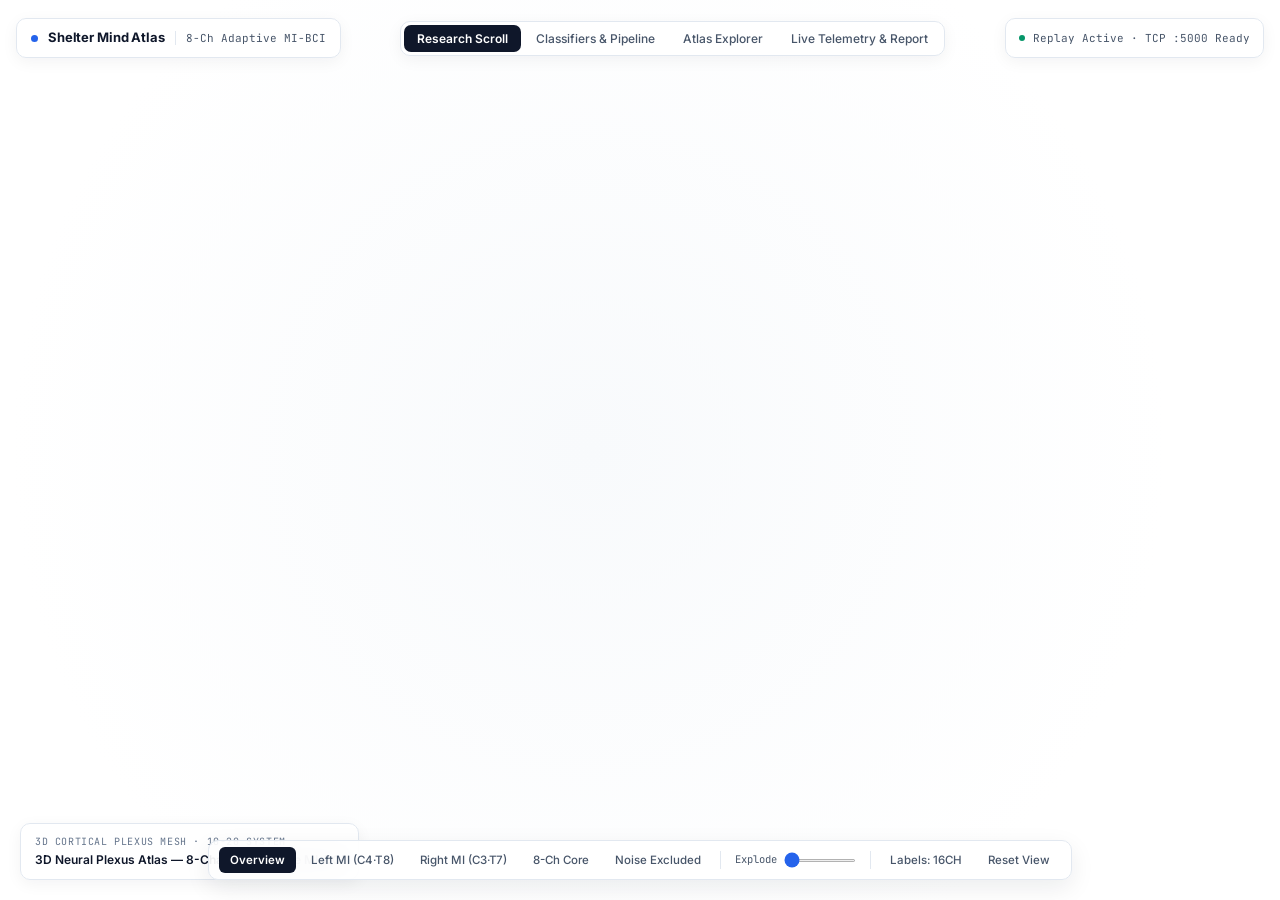
<file: index.html>
<!DOCTYPE html>
<html lang="ko">
<head>
  <meta charset="UTF-8" />
  <meta name="viewport" content="width=device-width, initial-scale=1.0" />
  <title>Shelter Mind — 3D Neural Atlas &amp; Adaptive MI-BCI</title>
  <link rel="preconnect" href="https://fonts.googleapis.com">
  <link rel="preconnect" href="https://fonts.gstatic.com" crossorigin>
  <link href="https://fonts.googleapis.com/css2?family=Inter:wght@400;500;600;700&family=JetBrains+Mono:wght@400;500;600&family=Noto+Sans+KR:wght@400;500;600;700&display=swap" rel="stylesheet">
  <link rel="stylesheet" href="./styles.css" />
  <script type="importmap">
    {
      "imports": {
        "three": "https://esm.sh/three@0.160.0",
        "three/addons/": "https://esm.sh/three@0.160.0/examples/jsm/"
      }
    }
  </script>
</head>
<body>
  <!-- 고정 3D Neural Plexus Brain 배경 뷰포트 -->
  <div id="brain-viewport" aria-label="Interactive 3D Neural Plexus Brain">
    <div id="canvas-container"></div>
    <div id="electrode-labels-layer"></div>

    <!-- 하단 중앙 플로팅 컨트롤 독 (atlas.taim.best 스타일) -->
    <div class="floating-atlas-toolbar">
      <div class="toolbar-group">
        <button class="tool-btn active" data-stim="OVERVIEW_ALL">Overview</button>
        <button class="tool-btn" data-stim="STIM_LEFT_MI">Left MI (C4·T8)</button>
        <button class="tool-btn" data-stim="STIM_RIGHT_MI">Right MI (C3·T7)</button>
        <button class="tool-btn" data-stim="CORE_8CH">8-Ch Core</button>
        <button class="tool-btn" data-stim="NOISE_HIGHLIGHT">Noise Excluded</button>
      </div>
      <div class="toolbar-divider"></div>
      <div class="explode-control" title="해부학적 영역 분해 보기 (Exploded View)">
        <span>Explode</span>
        <input id="explode-slider" type="range" min="0" max="1" step="0.02" value="0" />
      </div>
      <div class="toolbar-divider"></div>
      <div class="toolbar-group">
        <button id="toggle-16ch-btn" class="tool-btn">Labels: 16CH</button>
        <button id="reset-cam-btn" class="tool-btn">Reset View</button>
      </div>
    </div>

    <!-- 좌측 하단 미니 캡션 -->
    <div class="viewport-hud-badge">
      <div class="hud-badge-kicker">3D CORTICAL PLEXUS MESH · 10-20 SYSTEM</div>
      <div class="hud-badge-title" id="hud-stim-title">3D Neural Plexus Atlas — 8-Channel Adaptive MI-BCI</div>
    </div>
  </div>

  <!-- 상단 미니멀 헤더 (atlas.taim.best 스타일) -->
  <header class="top-navbar">
    <div class="brand-pill">
      <span class="brand-dot"></span>
      <span class="brand-title">Shelter Mind Atlas</span>
      <span class="brand-divider"></span>
      <span class="brand-sub">8-Ch Adaptive MI-BCI</span>
    </div>

    <nav class="mode-tabs" role="tablist">
      <button class="mode-tab active" data-mode="scroll" role="tab">Research Scroll</button>
      <button class="mode-tab" data-mode="classifiers" role="tab">Classifiers &amp; Pipeline</button>
      <button class="mode-tab" data-mode="explorer" role="tab">Atlas Explorer</button>
      <button class="mode-tab" data-mode="live" role="tab">Live Telemetry &amp; Report</button>
    </nav>

    <div class="server-status-pill" id="server-status-pill">
      <span class="status-led" id="status-led"></span>
      <span id="status-text">Replay Active · TCP :5000 Ready</span>
    </div>
  </header>

  <!-- MODE 1: 스크롤 스토리텔링 -->
  <main id="view-scroll" class="view-section active">
    <div class="scroll-progress-rail">
      <div class="scroll-progress-bar" id="scroll-progress-bar"></div>
    </div>
    <div class="scrolly-layout">
      <div class="scrolly-spacer"></div>
      <div class="scrolly-cards-column" id="scrolly-cards-container"></div>
    </div>
  </main>

  <!-- MODE 2: 개별 분류기 & 핵심 연구 아카이브 (Classifiers & Pipeline) -->
  <section id="view-classifiers" class="view-section">
    <aside class="atlas-sidebar left-panel">
      <div class="panel-header">
        <span class="panel-kicker">Individual Classifiers &amp; Architecture</span>
        <h2>5종 개별 분류기 &amp; 모델 비교</h2>
        <p class="panel-desc">분류기를 선택하면 해당 모델의 공간 필터/채널 가중치가 중앙 3D 뇌 메쉬에 즉시 점등됩니다.</p>
      </div>

      <div class="clf-list" id="clf-directory-list"></div>

      <div class="panel-header" style="margin-top:8px;">
        <span class="panel-kicker">Polymorphic BundleRuntime (.joblib)</span>
        <h2>피험자별 개별 모델 번들</h2>
        <p class="panel-desc">참가자마다 서로 다른 전처리·분류기를 하드코딩 없이 동적 로드합니다.</p>
      </div>

      <div class="bundle-list" id="participant-bundles-list"></div>
    </aside>

    <aside class="atlas-sidebar right-panel" id="classifier-right-inspector"></aside>
  </section>

  <!-- MODE 3: 3D 뇌 해부학 & 전극 탐색기 -->
  <section id="view-explorer" class="view-section">
    <aside class="atlas-sidebar left-panel">
      <div class="panel-header">
        <span class="panel-kicker">Anatomical Directory</span>
        <h2>Cortical Regions &amp; Electrodes</h2>
        <p class="panel-desc">3D 뇌의 전극 노드를 클릭하거나 아래 목록에서 선택하세요.</p>
      </div>

      <div class="filter-pills">
        <button class="filter-pill active" data-filter="all">All 16Ch</button>
        <button class="filter-pill" data-filter="core8">Core 8Ch</button>
        <button class="filter-pill" data-filter="excluded">Excluded (8)</button>
      </div>

      <div class="region-list" id="atlas-region-list"></div>
    </aside>

    <aside class="atlas-sidebar right-panel" id="electrode-inspector"></aside>
  </section>

  <!-- MODE 3: 실시간 게임 연동 & 리포트 -->
  <section id="view-live" class="view-section">
    <aside class="atlas-sidebar left-panel live-panel">
      <div class="panel-header">
        <span class="panel-kicker">Real-EEG Replay &amp; Unity Bridge</span>
        <h2>Live Telemetry Control</h2>
        <p class="panel-desc">실측 뇌파(ExG.csv) 추론 패킷을 3D 뇌 메쉬와 Unity 게임(:5000)에 동시 스트리밍합니다.</p>
      </div>

      <div class="live-control-box">
        <div class="box-label">MI Stimulation Override (Unity TCP :5000)</div>
        <div class="intent-btn-grid">
          <button class="intent-btn left-intent" data-intent="LEFT">
            <span class="intent-arrow">LEFT MI</span>
            <span class="intent-sub">Right Hemisphere (C4 · T8)</span>
          </button>
          <button class="intent-btn right-intent" data-intent="RIGHT">
            <span class="intent-arrow">RIGHT MI</span>
            <span class="intent-sub">Left Hemisphere (C3 · T7)</span>
          </button>
          <button class="intent-btn auto-intent active" data-intent="AUTO">
            <span>Auto Session Replay (oyj_online0929_02)</span>
          </button>
          <button class="intent-btn neutral-intent" data-intent="NEUTRAL">
            <span>Rest Baseline (Neutral)</span>
          </button>
        </div>
      </div>

      <div class="live-telemetry-card">
        <div class="telemetry-row">
          <span class="t-label left-c">P(LEFT) <strong id="live-left-prob">50.0%</strong></span>
          <span class="t-badge" id="live-fading-level">LV 0 · NEUTRAL</span>
          <span class="t-label right-c"><strong id="live-right-prob">50.0%</strong> P(RIGHT)</span>
        </div>
        <div class="prob-bar-track">
          <div class="prob-bar-fill-left" id="prob-bar-left" style="width: 50%"></div>
          <div class="prob-center-marker"></div>
        </div>
        <div class="telemetry-meta">
          <span>Trigger: <strong id="live-trigger-text">NONE</strong></span>
          <span>C4: <strong id="live-c4-uv">8.4 uV</strong></span>
          <span>C3: <strong id="live-c3-uv">8.2 uV</strong></span>
        </div>
      </div>

      <div class="oscilloscope-box">
        <div class="box-label-row">
          <span>Sensorimotor ExG Stream (250Hz)</span>
          <span class="osc-legend"><i class="dot-cyan"></i>C4 <i class="dot-magenta"></i>C3</span>
        </div>
        <canvas id="eeg-waveform-canvas" width="320" height="88"></canvas>
      </div>

      <div class="live-8ch-bars" id="live-8ch-bars"></div>
    </aside>

    <aside class="atlas-sidebar right-panel report-panel">
      <div class="panel-header">
        <span class="panel-kicker">Post-Game Neuro Profiling</span>
        <h2>Decision &amp; Cortical Report</h2>
        <p class="panel-desc">Shelter Mind 선택 궤적과 순간 뇌 부위 자극 강도를 종합 분석합니다.</p>
      </div>

      <div class="persona-card">
        <div class="persona-badge">NEURO-PERSONA SUMMARY</div>
        <h3 class="persona-title" id="report-persona-title">우반구 주도형 고집중 의사결정 프로파일</h3>
        <p class="persona-desc" id="report-persona-desc">
          딜레마 상황에서 평균 <strong>3.61초</strong> 만에 안정적인 운동 상상(ERD)으로 결단을 내렸습니다.
          자원 방어 결정 시 우측 측두-운동 네트워크(<strong>T8 · C4</strong>)의 탈동기화 집중도가 일관되게 유지되었습니다.
        </p>
        <div class="persona-stats-grid">
          <div class="p-stat">
            <span class="p-label">Dominant Hemi</span>
            <strong class="p-val" id="report-dom-hemi">Right (54%)</strong>
          </div>
          <div class="p-stat">
            <span class="p-label">Mean RT</span>
            <strong class="p-val" id="report-avg-rt">3.61 s</strong>
          </div>
          <div class="p-stat">
            <span class="p-label">Conflict Index</span>
            <strong class="p-val" id="report-conflict">0.21 (Low)</strong>
          </div>
        </div>
      </div>

      <div class="report-section-box">
        <div class="box-label-row">
          <span>Turn-by-Turn Cortical Log (Click to Replay)</span>
          <button id="sim-new-turn-btn" class="mini-action-btn">+ Add Turn</button>
        </div>
        <div class="trial-history-list" id="trial-history-list"></div>
      </div>

      <div class="report-section-box">
        <div class="box-label-row">
          <span>Online Benchmark (14 Sessions · 720 Trials)</span>
          <span class="accent-tag">96.9% Mean</span>
        </div>
        <div class="session-table-wrap" id="session-table-wrap"></div>
      </div>
    </aside>
  </section>

  <!-- HTTP 서버 및 file:// 더블클릭 양쪽에서 100% 작동하는 인라인 ES Module -->
  <script type="module">
    import * as THREE from "three";
    import { OrbitControls } from "three/addons/controls/OrbitControls.js";

    const BRAIN_REGIONS = {
      sensorimotor: { id: "sensorimotor", nameKo: "중심 감각운동 피질 (Sensorimotor Cortex)", role: "수의적 운동 상상(MI) 시 반대측 반구에서 가장 강력한 Mu(8-13Hz) 및 Beta(13-30Hz) 사건관련 탈동기화(ERD)가 발생하는 핵심 중추입니다." },
      temporal: { id: "temporal", nameKo: "양측 측두 연합 피질 (Temporal SMR Hub)", role: "2,624회 전수 분석에서 T8 채널이 전체 1위(78.34점)를 기록하며 감각운동 리듬 확산과 최고 수준의 좌/우 변별력을 입증한 허브입니다." },
      frontal: { id: "frontal", nameKo: "전두-전운동 네트워크 (Premotor & Frontal)", role: "상상 동작의 기획(Motor Planning)을 담당합니다. 안구 잡음(EOG)이 심한 전두극(Fp1, Fp2)은 배제하고 F3, F7만 선별했습니다." },
      parietal: { id: "parietal", nameKo: "두정-체성감각 연합 피질 (Parietal Cortex)", role: "신체 공간 지각과 감각 피드백을 통합합니다. 다인 교차 분석에서 변별 다면성을 위해 P7이 최종 8채널에 채택되었습니다." },
      occipital: { id: "occipital", nameKo: "후두 시각 피질 (Occipital - Excluded)", role: "단순 시각 자극에만 반응하여 운동 상상 의도와 무관한 알파파 왜곡을 유발하므로 통합 8채널에서 원천 배제하였습니다." }
    };

    const ELECTRODE_DATA = [
      { id: "T8", rank: 1, isCore8: true, hemisphere: "Right", region: "temporal", pos: [1.32, 0.05, 0.02], anatomicalName: "우측 측두엽 (Right Temporal Cortex)", compositeScore: 78.34, singleAuc: 0.570, fdr: 0.0223, rfImportance: 0.1385, powerDiff: 0.113, portOriginal: "Port 11 (Short-circuit)", portRemapped: "Port 5 (Remapped)", subjectLogic: "예진·민지 통합 1위 핵심 채널 (좌수 상상 시 우측 측두-운동 연합 ERD 최고 변별력)", description: "전체 16채널 중 압도적 1위(78.34점)를 기록한 최우선 핵심 전극입니다. 왼손 운동 상상 시 우반구 감각운동 피질과 연동하여 가장 강력한 주파수 변별력을 제공합니다." },
      { id: "C4", rank: 2, isCore8: true, hemisphere: "Right", region: "sensorimotor", pos: [0.86, 0.78, -0.02], anatomicalName: "우반구 일차감각운동피질 (Right Motor Cortex)", compositeScore: 40.42, singleAuc: 0.549, fdr: 0.0093, rfImportance: 0.1171, powerDiff: 0.104, portOriginal: "Port 10 (Short-circuit)", portRemapped: "Port 2 (Remapped)", subjectLogic: "왼손(LEFT) 운동 상상의 생리학적 직결 중추 (전체 중요도 2위)", description: "왼손을 움직이는 상상을 할 때 반대측인 우반구 C4 영역의 Mu/Beta파 진폭이 즉각 감쇄(ERD)합니다. 좌수 선택 판정의 핵심 기준점입니다." },
      { id: "Cz", rank: 3, isCore8: true, hemisphere: "Center", region: "sensorimotor", pos: [0.0, 1.12, -0.02], anatomicalName: "정수리 중심 감각운동피질 (Vertex Central)", compositeScore: 30.88, singleAuc: 0.522, fdr: 0.0020, rfImportance: 0.0451, powerDiff: 0.052, portOriginal: "Port 9 (Short-circuit)", portRemapped: "Port 3 (Remapped)", subjectLogic: "민지 피험자 보완 & 좌/우 반구 공간 필터링(CSP/CAR)의 중심 영점 기준선", description: "좌반구(C3)와 우반구(C4) 정중앙에 위치하여 공간 필터(CSP)가 좌/우 대칭 대비를 계산할 때 흔들리지 않는 기준점 역할을 수행합니다." },
      { id: "P7", rank: 9, isCore8: true, hemisphere: "Left", region: "parietal", pos: [-1.08, 0.12, -0.82], anatomicalName: "좌측 두정-체성감각 연합피질 (Left Parietal)", compositeScore: 22.43, singleAuc: 0.525, fdr: 0.0029, rfImportance: 0.0603, powerDiff: 0.058, portOriginal: "Port 12 (Short-circuit)", portRemapped: "Port 6 (Remapped)", subjectLogic: "희영 피험자 교차 분석 반영: 두정-체성감각 피드백 연합으로 공간 다면성 확보", description: "운동 상상 시 손의 움직임 감각을 떠올리는 체성감각 연합 네트워크입니다. 다인 일반화 성능을 높이기 위해 최종 8채널에 포함되었습니다." },
      { id: "F7", rank: 10, isCore8: true, hemisphere: "Left", region: "frontal", pos: [-1.12, 0.18, 0.78], anatomicalName: "좌측 전두-측두 연합피질 (Left Inferior Frontal)", compositeScore: 16.83, singleAuc: 0.519, fdr: 0.0016, rfImportance: 0.0552, powerDiff: 0.035, portOriginal: "Port 3 (Active)", portRemapped: "Port 7 (Active)", subjectLogic: "민지 피험자 보완: 전두-측두 연결망을 통한 운동 기획(Motor Planning) 포착", description: "카드의 딜레마를 읽고 어느 쪽 손을 상상할지 기획·집중하는 초기 의사결정 신호를 포착합니다." },
      { id: "T7", rank: 11, isCore8: true, hemisphere: "Left", region: "temporal", pos: [-1.32, 0.05, 0.02], anatomicalName: "좌측 측두엽 (Left Temporal Cortex)", compositeScore: 16.70, singleAuc: 0.522, fdr: 0.0017, rfImportance: 0.0666, powerDiff: -0.034, portOriginal: "Port 7 (Active)", portRemapped: "Port 4 (Active)", subjectLogic: "우측 T8과의 해부학적 좌/우 측두 대칭 완성 및 오른손 상상 ERD 검출", description: "오른손(RIGHT) 운동 상상 시 좌반구 C3와 함께 활성화되며, T8과의 좌우 파워 비대칭도를 계산하는 핵심 축입니다." },
      { id: "F3", rank: 12, isCore8: true, hemisphere: "Left", region: "frontal", pos: [-0.72, 0.76, 0.68], anatomicalName: "좌측 배외측 전운동피질 (Left Premotor)", compositeScore: 14.44, singleAuc: 0.523, fdr: 0.0023, rfImportance: 0.0470, powerDiff: 0.053, portOriginal: "Port 4 (Active)", portRemapped: "Port 8 (Active)", subjectLogic: "오른손 운동 상상의 전운동 기획(Premotor) 및 C3 보조 시너지", description: "일차운동피질(C3) 바로 앞단에 위치하여 오른손 움직임을 구체화할 때 강한 베타/뮤 탈동기화를 일으킵니다." },
      { id: "C3", rank: 16, isCore8: true, hemisphere: "Left", region: "sensorimotor", pos: [-0.86, 0.78, -0.02], anatomicalName: "좌반구 일차감각운동피질 (Left Motor Cortex)", compositeScore: 12.39, singleAuc: 0.525, fdr: 0.0004, rfImportance: 0.0795, powerDiff: -0.021, portOriginal: "Port 8 (Active)", portRemapped: "Port 1 (Primary)", subjectLogic: "해부학적 C3-C4 대칭 및 우수(RIGHT) 상상 디코딩을 위해 필수 채택", description: "오른손(RIGHT) 운동 상상의 생리학적 직결 중추입니다. 랜덤 포레스트 중요도 3위(0.0795)로, C4와의 상호 대칭 필터링에 필수적입니다." },
      { id: "Fp1", rank: 4, isCore8: false, hemisphere: "Left", region: "frontal", pos: [-0.48, 0.42, 1.25], anatomicalName: "좌측 전두극 (Left Frontopolar - Excluded)", compositeScore: 27.84, singleAuc: 0.518, fdr: 0.00007, rfImportance: 0.0433, powerDiff: 0.006, portOriginal: "Port 1 (Swapped to C3)", portRemapped: "Excluded (EOG Noise)", subjectLogic: "눈 깜빡임(EOG) 및 이마 근전도(EMG) 아티팩트의 주원인이므로 원천 배제", description: "실제 운동 상상이 아닌 눈 깜빡임·시선 이동 아티팩트에 의해 오염되는 대표적인 노이즈 채널입니다." },
      { id: "Fp2", rank: 7, isCore8: false, hemisphere: "Right", region: "frontal", pos: [0.48, 0.42, 1.25], anatomicalName: "우측 전두극 (Right Frontopolar - Excluded)", compositeScore: 23.94, singleAuc: 0.509, fdr: 0.00014, rfImportance: 0.0433, powerDiff: 0.009, portOriginal: "Port 2 (Swapped to C4)", portRemapped: "Excluded (EOG Noise)", subjectLogic: "안구 전위(EOG) 유입 차단을 위해 원천 배제하고 해당 물리 포트를 C4에 양보", description: "전두극 노이즈 유입 통로입니다. 이 채널을 제거함으로써 게임 중 카드를 바라볼 때 발생하는 안구 노이즈 오작동을 차단했습니다." },
      { id: "O1", rank: 5, isCore8: false, hemisphere: "Left", region: "occipital", pos: [-0.48, 0.22, -1.26], anatomicalName: "좌측 후두부 시각피질 (Left Occipital - Excluded)", compositeScore: 27.67, singleAuc: 0.525, fdr: 0.0024, rfImportance: 0.0498, powerDiff: 0.062, portOriginal: "Port 15", portRemapped: "Excluded (Visual Alpha)", subjectLogic: "화살표/카드 시각 자극에만 반응하는 후두 알파파 혼입 방지를 위해 배제", description: "운동 상상이 아니라 눈으로 보는 시각 자극에 반응하므로 순수 BCI 제어에서 배제하였습니다." },
      { id: "O2", rank: 6, isCore8: false, hemisphere: "Right", region: "occipital", pos: [0.48, 0.22, -1.26], anatomicalName: "우측 후두부 시각피질 (Right Occipital - Excluded)", compositeScore: 25.40, singleAuc: 0.510, fdr: 0.00026, rfImportance: 0.0524, powerDiff: 0.018, portOriginal: "Port 16", portRemapped: "Excluded (Visual Alpha)", subjectLogic: "시각 피질 배경 알파파 드리프트 원천 배제", description: "후두엽 시각 영역으로, 피험자의 피로도에 따라 배경 알파파가 크게 요동쳐 분류기를 교란하므로 제거했습니다." },
      { id: "P8", rank: 8, isCore8: false, hemisphere: "Right", region: "parietal", pos: [1.08, 0.12, -0.82], anatomicalName: "우측 두정엽 (Right Parietal - Excluded)", compositeScore: 22.62, singleAuc: 0.518, fdr: 0.00088, rfImportance: 0.0477, powerDiff: 0.036, portOriginal: "Port 14", portRemapped: "Excluded (Drift)", subjectLogic: "10/08 7ch 실험에서 저주파 드리프트 및 CAR 역류 원인으로 규명되어 배제", description: "우반구 신호는 이미 T8(1위)과 C4(2위)가 강력하게 포착하고 있어 P8을 제거해 신호 안정성을 높였습니다." },
      { id: "F8", rank: 13, isCore8: false, hemisphere: "Right", region: "frontal", pos: [1.12, 0.18, 0.78], anatomicalName: "우측 하전두엽 (Right Inferior Frontal - Excluded)", compositeScore: 13.79, singleAuc: 0.520, fdr: 0.00055, rfImportance: 0.0518, powerDiff: 0.020, portOriginal: "Port 6", portRemapped: "Excluded (Swapped to P7)", subjectLogic: "관자놀이 근전도 잡음 민감도가 높아 배제", description: "우반구 측두/운동 신호는 T8과 C4로 충분히 대변되므로 8채널 경량화 과정에서 제외되었습니다." },
      { id: "Pz", rank: 14, isCore8: false, hemisphere: "Center", region: "parietal", pos: [0.0, 0.85, -0.78], anatomicalName: "정중 두정엽 (Midline Parietal - Excluded)", compositeScore: 13.56, singleAuc: 0.507, fdr: 0.00003, rfImportance: 0.0610, powerDiff: -0.005, portOriginal: "Port 13", portRemapped: "Excluded (Anchor at Cz)", subjectLogic: "좌/우 파워 차이가 -0.005 dB로 변별 기여도 낮음", description: "정중선상에 위치하여 좌/우 상상 간 비대칭성이 거의 나타나지 않으며 중심 기준 역할은 Cz가 수행합니다." },
      { id: "F4", rank: 15, isCore8: false, hemisphere: "Right", region: "frontal", pos: [0.72, 0.76, 0.68], anatomicalName: "우측 전운동피질 (Right Premotor - Excluded)", compositeScore: 13.56, singleAuc: 0.532, fdr: 0.00061, rfImportance: 0.0416, powerDiff: 0.028, portOriginal: "Port 5", portRemapped: "Excluded (Swapped to T8)", subjectLogic: "Random Forest 중요도 최하위(0.0416)로, 1위 채널 T8 복원을 위해 물리 포트 양보", description: "우반구에서는 C4와 T8의 기여도가 압도적이므로 F4를 덜어내어 8채널 구성을 최적화했습니다." }
    ];

    const BRAIN_SCALE = 0.76;
    const DEFAULT_CAM_POS = [4.15, 0.55, 2.85];

    const SCROLL_STORIES = [
      { step: 0, badge: "OVERVIEW // CAPSTONE PROJECT", title: "뇌파(EEG)로 생존을 결정하는 적응형 BCI 아틀라스", subtitle: "2,624회 실측 트라이얼 분석 · 5종 개별 분류기 벤치마크 · 통합 8채널 최적화", visualMode: "OVERVIEW_ALL", cameraPos: [4.15, 0.55, 2.85], description: "비가시적인 두피 생체 신호를 실시간 디코딩하여 손을 대지 않고 게임을 제어합니다. 삼각형 신경망 와이어프레임과 교차 꼭짓점(Vertex Dots)으로 구성된 3D 뇌 모델을 통해 운동 상상(Motor Imagery) 시 대뇌 피질 어디가 자극되는지, 그리고 어떤 개별 분류기(Shrinkage LDA, RBF SVM, Riemannian Tangent, Random Forest)를 설계·검증했는지 실측 데이터로 증명합니다.", metrics: [{ label: "누적 분석 뇌파", value: "2,624 Trials" }, { label: "온라인 평균 성공률", value: "96.9% (698/720)" }, { label: "주력 개별 분류기", value: "Shrinkage LDA / SVM" }] },
      { step: 1, badge: "STEP 01 // INDIVIDUAL CLASSIFIERS & SCALING", title: "420D 고차원 SVM에서 4D 초경량 Shrinkage LDA로의 진화", subtitle: "FBRiemann+CSP(420D) 과적합 극복 → p1-p99 Clipping + CSP(4D) + MinMax + LDA", visualMode: "CORE_8CH", cameraPos: [3.4, 1.35, 3.1], description: "초기 구형 모델은 3-Band FilterBank + FBRiemann(408D) + CSP(12D) = 420차원 특징과 RBF SVM(2.06MB)을 사용했으나, 당일 캘리브레이션 20회(120 블록)로 재학습할 때 심각한 과적합이 발생했습니다. 이를 해결하기 위해 Channel-wise p1–p99 클리핑 + 단일 대역(8-13Hz) CSP 4차원 + MinMaxScaler(0-1) + Ledoit-Wolf Shrinkage LDA(10.8KB)로 전면 개편하여 0.01초 당일 적응과 LOSO 최고 안정성을 달성했습니다.", metrics: [{ label: "특징 차원 압축", value: "420D → 4D (1/105)" }, { label: "모델 번들 용량", value: "2,064KB → 10.8KB" }, { label: "당일 LDA 재학습", value: "0.01초 수렴 (무과적합)" }] },
      { step: 2, badge: "STEP 02 // NOISE ELIMINATION & 8CH MONTAGE", title: "아티팩트 오염 채널 제거 & 다인 피험자 통합 8채널 확정", subtitle: "Fp1·Fp2(EOG)·O1·O2(VEP) 배제 → T8 · T7 · C4 · C3 · F7 · Cz · P7 · F3", visualMode: "NOISE_HIGHLIGHT", cameraPos: [3.35, 0.95, 3.35], description: "5대 정량 지표(FDR 25% + r² 20% + CSP 공간패턴 25% + 단일채널 LDA AUC 15% + Random Forest 중요도 15%)로 2,624회 트라이얼을 전수 분석했습니다. 눈 깜빡임 노이즈(Fp1, Fp2)와 단순 시각 알파파(O1, O2)를 원천 배제하고, 예진(C3 대칭 보완)·민지(F7·Cz 기준 보완)·희영(P7 체성감각 연합) 교차 분석으로 최종 통합 8채널을 확립했습니다.", metrics: [{ label: "중요도 1위 · 2위", value: "T8 (78.3) · C4 (40.4)" }, { label: "RF 중요도 Top 3", value: "T8 · C4 · C3" }, { label: "착용 준비 시간", value: "20분 → 5분 단축" }] },
      { step: 3, badge: "STEP 03 // LEFT HAND MOTOR IMAGERY", title: "왼손 운동 상상(LEFT MI) → 우반구 대뇌 피질 자극 점등", subtitle: "우반구 C4(일차운동피질) 및 T8(측두 허브) ERD 집중 활성화", visualMode: "STIM_LEFT_MI", cameraPos: [3.85, 1.0, 2.25], description: "신경해부학적 교차 지배(Contralateral Control) 원리에 따라, 플레이어가 왼손 움직임을 상상하면 반대쪽인 오른쪽 뇌(C4, T8, Cz)의 신경망 메쉬와 꼭짓점들이 강하게 자극받아 Mu/Beta 대역 탈동기화(ERD)가 발생합니다.", metrics: [{ label: "핵심 자극 부위", value: "우반구 C4 · T8" }, { label: "T8 단일채널 AUC", value: "0.570 (전체 1위)" }, { label: "좌측 선택 성공률", value: "95.3% (343/360)" }] },
      { step: 4, badge: "STEP 04 // RIGHT HAND MOTOR IMAGERY", title: "오른손 운동 상상(RIGHT MI) → 좌반구 네트워크 자극 점등", subtitle: "좌반구 C3(일차운동) · F3(전운동 기획) · T7 · P7 연쇄 활성화", visualMode: "STIM_RIGHT_MI", cameraPos: [-3.85, 1.0, 2.25], description: "반대로 오른손 상상을 수행하면 좌반구 감각운동 피질(C3)을 중심으로 전운동 기획 영역(F3, F7), 좌측 측두엽(T7), 두정 체성감각 연합(P7)의 뇌 메쉬와 꼭짓점들이 앰버 골드 빛으로 일제히 활성화됩니다.", metrics: [{ label: "핵심 자극 부위", value: "좌반구 C3 · T7 · F3 · P7" }, { label: "C3 RF 중요도", value: "0.0795 (전체 3위)" }, { label: "우측 선택 성공률", value: "98.6% (355/360)" }] },
      { step: 5, badge: "STEP 05 // SAFETY GATE, THRESHOLD GUARDRAIL & REMAPPING", title: "4중 안전 관문 파인튜닝 · 임계값 붕괴 디버깅 · 포트 합선 복원", subtitle: "AUC 0.22 → 0.95 도약 · 10/06 0.194 임계값 착시 해결 · 1~8번 포트 스왑 100% 복구", visualMode: "REMAPPING_RECOVERY", cameraPos: [3.1, 1.35, 3.55], description: "4중 안전 관문(OOF AUC ≥ 0.60, ΔP > 0.03, 좌/우 재현율 검증)을 통과할 때만 당일 분류기(NEW-A 80:20 가중 결합 또는 SVM Head)를 채택하고 미달 시 OLD로 Fail-safe 복귀합니다. 또한 10/06 세션에서 Balanced Accuracy 착시로 임계값이 0.194로 붕괴했던 버그를 역산 규명하여 [0.35, 0.65] 가드레일로 해결했으며, 9~16번 포트 합선 위기를 1~8번 리매핑으로 100% 복원했습니다.", metrics: [{ label: "파인튜닝 최고 AUC", value: "0.35 → 0.95 (+0.60)" }, { label: "임계값 가드레일", value: "[0.35, 0.65] 벽타기 차단" }, { label: "포트 리매핑 복원율", value: "100% (손실 0.0%p)" }] }
    ];

    const INDIVIDUAL_CLASSIFIERS = [
      {
        id: "shrinkage_lda",
        name: "Shrinkage LDA (Ledoit-Wolf)",
        shortTag: "PRIMARY // GEN-2 FINAL",
        roleBadge: "최종 주력 선형 분류기 (NEW / NEW-A / Scaled Bundle)",
        codeSpec: "LinearDiscriminantAnalysis(solver='lsqr', shrinkage='auto')",
        featureDim: "4D (CSP n_components=4, reg=0.05, log=True)",
        preprocessing: ["CAR (평균 기준 참조)", "Butterworth 4차 (8–13Hz Mu)", "Channel-wise p1–p99 Clipping", "CSP 공간 필터 (4D)", "MinMaxScaler (0–1)", "Shrinkage LDA"],
        keyMetrics: [{ label: "WMJ 5Ch AUC / F1", value: "0.7985 / 0.7200" }, { label: "OYJ 7Ch LOSO AUC", value: "0.6002 (1위)" }, { label: "모델 번들 용량", value: "10.8 KB" }, { label: "당일 120블록 재학습", value: "0.01 sec" }],
        formulaOrPrinciple: "Σ_shrunk = (1 - α)Σ + α·Tr(Σ)/p·I  |  w = Σ_shrunk⁻¹(μ_R - μ_L)",
        whyUsed: "고차원 비선형 모델(420D SVM)이 당일 캘리브레이션 소표본(20 Trials = 120 Windows) 재학습 시 겪는 심각한 과적합을 완벽히 해결하기 위해 도입했습니다. Ledoit-Wolf 자동 공분산 수축(Shrinkage)을 통해 작은 샘플에서도 공분산 역행렬이 무너지지 않으며, 오프라인 특징(80%)과 당일 특징(20%)을 결합하는 NEW-A 적응 학습에서도 0.01초 만에 안정적인 초평면을 형성합니다.",
        strengths: ["소표본(120개 0.5s 블록) 당일 캘리브레이션 재학습 시 과적합 제로", "0~1 MinMax 정규화된 4차원 CSP 공간에서 가장 깨끗한 선형 결정 경계 형성", "번들 크기 10.8KB 초경량으로 실시간 스트리밍 지연시간 0ms 수렴"],
        limitations: "비선형 주파수 교차 왜곡이 극심한 다중 대역(420D) 원시 공간에서는 단독 적용이 어려워 정제된 CSP(4D) 또는 Tangent Space 특징 추출기와 결합해야 함.",
        activeChannels: ["T8", "C4", "Cz", "C3", "T7", "P7", "F3", "F7"],
        accentColor: "#2563eb",
        cameraPos: [3.75, 1.15, 2.55],
        channelWeights: { T8: 1.00, C4: 0.94, Cz: 0.78, C3: 0.85, T7: 0.76, P7: 0.72, F3: 0.68, F7: 0.64, P8: 0.25, F4: 0.15, F8: 0.12, Pz: 0.15, Fp1: 0.05, Fp2: 0.05, O1: 0.05, O2: 0.05 }
      },
      {
        id: "platt_rbf_svm",
        name: "Platt-Scaled RBF / Linear SVM",
        shortTag: "GEN-1 ONLINE // SAFETY-GATED FT",
        roleBadge: "초기 온라인 14세션 주력 & 4중 안전 관문 파인튜닝 헤드",
        codeSpec: "SVC(kernel='rbf', C=1.5, gamma='scale', probability=True)",
        featureDim: "420D (FBRiemann 408D + 3-Band CSP 12D) / 4D (Linear SVM)",
        preprocessing: ["16Ch 전체 입력 (Fp1~O2)", "3-Band FilterBank (8–13, 13–20, 20–30Hz)", "FBRiemann (408D) + CSP (12D)", "StandardScaler", "RBF SVM + Platt Scaling", "Safety-Gated Head Fine-Tuning"],
        keyMetrics: [{ label: "온라인 14세션 성공률", value: "96.9% (698/720)" }, { label: "파인튜닝 최고 도약", value: "AUC 0.35 → 0.95" }, { label: "7Ch Linear SVM AUC", value: "0.5975 (LOSO)" }, { label: "구형 번들 용량", value: "2,064 KB (2.06MB)" }],
        formulaOrPrinciple: "f(x) = ∑ α_i y_i K(x_i, x) + b  |  P(RIGHT|f) = 1 / (1 + exp(A·f + B))",
        whyUsed: "다중 주파수 대역(Mu, Low-Beta, High-Beta)의 리만 기하 공분산과 CSP 특징을 결합한 420차원 고차원 비선형 특징 공간에서 결정 경계를 찾기 위해 사용했습니다. 특히 neuro_feedback3_finetuned.py에서 특징 추출기는 동결(Frozen)하고 SVM 분류기 헤드만 당일 적응시켜 0929_02 세션에서 OOF AUC를 0.35에서 0.95로 끌어올리고 본실험 100%(60/60)를 달성했습니다.",
        strengths: ["고차원(420D) 비선형 특징 공간에서 강력한 마진 최대화 및 커널 분리 능력", "Platt Scaling 시그모이드 피팅을 통해 Dynamic Fading UI 제어용 연속 확률 P(RIGHT) 출력", "4중 안전 관문(Safety Gates)과 결합 시 일자별 비선형 분포 회전 극복"],
        limitations: "데이터 120개(20 Trials)로 420차원 RBF SVM을 제약 없이 재학습하면 극심한 과적합과 임계값 편향이 발생하여, 이후 4D CSP + Shrinkage LDA 아키텍처로 경량화하는 계기가 됨.",
        activeChannels: ["T8", "C4", "Cz", "C3", "T7", "P7", "P8", "F3", "F4", "F7", "F8", "Pz", "Fp1", "Fp2", "O1", "O2"],
        accentColor: "#4f46e5",
        cameraPos: [3.65, 1.35, 2.85],
        channelWeights: { T8: 0.98, C4: 0.92, Cz: 0.76, C3: 0.70, T7: 0.65, P7: 0.68, P8: 0.64, F3: 0.55, F4: 0.52, F7: 0.54, F8: 0.50, Pz: 0.45, O1: 0.58, O2: 0.52, Fp1: 0.48, Fp2: 0.44 }
      },
      {
        id: "riemann_tangent_lda",
        name: "Riemannian Tangent Space + LDA",
        shortTag: "GEOMETRIC // KHY BUNDLE",
        roleBadge: "양정치 공분산 다양체(SPD Manifold) 접공간 분류기",
        codeSpec: "OAS Covariance → EnsureSPD(ε=1e-6) → TangentSpace(metric='riemann') → Shrinkage LDA",
        featureDim: "N(N+1)/2 D (채널 간 대칭 공분산 상삼각 벡터화)",
        preprocessing: ["0.5s 스트리밍 에포크", "OAS 공분산 추정", "EnsureSPD (고유값 하한 클리핑)", "Riemannian C_ref 기준 접공간(Tangent Space) 사영", "Shrinkage LDA 선형 판별"],
        keyMetrics: [{ label: "적용 대상 모델", value: "KHY / OYJ Hybrid" }, { label: "기하학적 거리", value: "Affine-Invariant" }, { label: "세션 적응 방식", value: "C_ref 고정 + LDA 재학습" }, { label: "수치 안정성", value: "EnsureSPD 모듈 보장" }],
        formulaOrPrinciple: "S_i = log_m(C_ref^(-1/2) · C_i · C_ref^(-1/2))  ∈  T_{C_ref} M",
        whyUsed: "EEG 신호의 공간적 상관관계(전극 간 위상 및 파워 공분산)는 유클리드 공간이 아닌 대칭 양정치(SPD) 리만 다양체 위에 존재합니다. ensure_spd.py를 자체 구현하여 실시간 스트리밍 중 특이 행렬(Singular Matrix) 오류를 원천 차단하고, 곡면 위의 공분산 행렬을 유클리드 접공간(Tangent Space)으로 펴서 선형 분류기(LDA)가 정확히 작동하도록 설계했습니다.",
        strengths: ["CSP가 놓칠 수 있는 채널 간 미세 위상·공분산 기하 구조를 손실 없이 보존", "EnsureSPD 자체 모듈로 실시간 패킷 결손이나 급격한 아티팩트에서도 행렬 로그 연산 무결성 유지", "참가자 KHY 모델 및 초기 하이브리드 모델의 핵심 백본으로 활약"],
        limitations: "채널 수(N)가 늘어날수록 특징 차원이 N(N+1)/2로 제곱 비례 증가하여, 소표본 환경에서는 채널 축소(7~8ch)가 필수적임.",
        activeChannels: ["C3", "Cz", "C4", "T7", "T8", "P7", "P8", "F3", "F7"],
        accentColor: "#0891b2",
        cameraPos: [0.0, 3.6, 2.75],
        channelWeights: { T8: 0.92, C4: 0.90, Cz: 0.88, C3: 0.88, T7: 0.82, P7: 0.80, P8: 0.74, F3: 0.65, F7: 0.62, F4: 0.25, F8: 0.20, Pz: 0.30, Fp1: 0.08, Fp2: 0.08, O1: 0.10, O2: 0.10 }
      },
      {
        id: "random_forest_importance",
        name: "Random Forest Ensemble (Gini / Permutation)",
        shortTag: "FEATURE IMPORTANCE // 2,624 TRIALS",
        roleBadge: "비선형 트리 앙상블 기반 16채널 기여도 정량 검증기",
        codeSpec: "RandomForestClassifier(n_estimators=100, max_depth=5, random_state=42)",
        featureDim: "16D (16채널 Log Band-Power: log(mean(x²) + 1e-15))",
        preprocessing: ["오프라인 1,134 + 온라인 1,490 = 2,624 Trials 통합", "16채널 CAR + 8–13Hz Mu 대역 필터링", "채널별 Log-Variance 파워 추출", "100 결정 트리(max_depth=5) 앙상블 학습", "불순도 감소량(Gini Importance) 기반 전극 서열화"],
        keyMetrics: [{ label: "RF 중요도 1위", value: "T8 (0.1385 / 13.85%)" }, { label: "RF 중요도 2위", value: "C4 (0.1171 / 11.71%)" }, { label: "RF 중요도 3위", value: "C3 (0.0795 / 7.95%)" }, { label: "RF 최하위 (배제)", value: "F4 (0.0416) · Fp1 (0.0433)" }],
        formulaOrPrinciple: "Importance(ch_k) = (1 / M) ∑_t ∑_{n ∈ ch_k} p(n) · ΔGini(n)",
        whyUsed: "선형 지표(FDR, r²)만으로는 포착하기 어려운 채널 간 비선형 상호작용 기여도를 검증하기 위해 도입했습니다. 특히 단일 채널 FDR에서는 16위로 낮게 보였던 좌반구 C3 채널이 Random Forest 다변량 트리 분기에서는 전체 3위(0.0795)의 핵심 변수로 작동함을 밝혀내어, 통합 8채널에 C3를 필수 포함시키는 결정적 학술 근거를 제공했습니다.",
        strengths: ["단변량 통계(FDR)에서는 숨겨진 C3–C4 좌/우 대칭 상호작용 중요도를 완벽히 발굴 (C3 전체 3위 입증)", "전두극(Fp1 0.0433, Fp2 0.0433) 및 F4(0.0416)의 낮은 기여도를 입증하여 과감한 채널 제거 뒷받침"],
        limitations: "트리 분할 특성상 실시간 연속 확률 P(RIGHT)가 계단식으로 불연속 점프하므로, 실시간 Dynamic Fading 제어용보다는 오프라인 채널 선택 및 특징 검증용으로 활용.",
        activeChannels: ["T8", "C4", "C3", "T7", "P7", "Pz", "F7", "O2"],
        accentColor: "#059669",
        cameraPos: [3.55, 1.45, 2.65],
        channelWeights: { T8: 1.00, C4: 0.86, C3: 0.78, T7: 0.66, P7: 0.62, Pz: 0.61, F7: 0.56, O2: 0.52, F8: 0.51, O1: 0.49, P8: 0.47, F3: 0.47, Cz: 0.45, Fp1: 0.22, Fp2: 0.22, F4: 0.18 }
      },
      {
        id: "l2_logreg_ridge",
        name: "L2 Logistic Regression & PSD Ridge",
        shortTag: "BENCHMARK // PSD & HYPER-GRID",
        roleBadge: "PSD 주파수 파워 특징 분류 & 7Ch 그리드 서치 선형 기준선",
        codeSpec: "LogisticRegression(C=1.0, max_iter=500)  |  RidgeClassifier(alpha=1.0)",
        featureDim: "4D (CSP) 또는 16D (Mu 8–12Hz & Beta 13–30Hz Welch PSD Power)",
        preprocessing: ["기본 전처리(CAR + Bandpass) 후 Welch PSD 산출", "또는 p1–p99 Clipping + CSP(n_comp ∈ {2,4,6}, reg ∈ {0.01..0.20})", "MinMaxScaler vs StandardScaler 교차 비교", "L2 정규화 로지스틱 회귀 / Ridge 선형 판별"],
        keyMetrics: [{ label: "7Ch LOSO AUC", value: "0.5988 (CSP4 + MinMax)" }, { label: "최적 CSP 정규화", value: "n_comp=4, reg=0.05" }, { label: "최적 스케일러", value: "MinMaxScaler (0–1)" }, { label: "핵심 철학", value: "Simple Linear is Best" }],
        formulaOrPrinciple: "min_w  ∑ log(1 + exp(-y_i (w^T x_i + b))) + (1 / 2C) ||w||₂²",
        whyUsed: "10/12 연구 회의 및 tune_7ch_model.py 그리드 서치에서 '과도한 비선형 모델보다 정제된 특징(PSD / CSP) 위의 단순 선형 분류기가 일반화 성능이 훨씬 높다'는 가설을 검증하기 위해 실험했습니다. 72개 하이퍼파라미터 조합 전수 비교 결과, Shrinkage LDA (0.6002)와 L2 Logistic Regression (0.5988)이 나란히 최상위권을 기록하며 선형 분류기 채택의 타당성을 확증했습니다.",
        strengths: ["L2 가중치 감쇠(Weight Decay)로 상관관계가 높은 인접 전극 간 다중공선성 억제", "출력 자체가 보정된 시그모이드 확률이므로 별도의 Platt Scaling 없이도 매끄러운 확률 해석 가능"],
        limitations: "공분산 구조 자체를 수축 추정하는 Shrinkage LDA 대비 소표본(120 블록) 클래스 내 분산 역전 상황에서 미세하게 낮은 LOSO AUC(0.5988 vs 0.6002)를 보임.",
        activeChannels: ["T8", "C4", "Cz", "C3", "T7", "P7", "P8"],
        accentColor: "#d97706",
        cameraPos: [-3.65, 1.15, 2.65],
        channelWeights: { T8: 0.95, C4: 0.90, Cz: 0.75, C3: 0.80, T7: 0.72, P7: 0.68, P8: 0.62, F3: 0.45, F7: 0.42, F4: 0.20, F8: 0.18, Pz: 0.18, Fp1: 0.06, Fp2: 0.06, O1: 0.08, O2: 0.08 }
      }
    ];

    const MODEL_EVOLUTION_COMPARISON = [
      { item: "모델 세대 및 파일명", oldModel: "Gen 1: oyj_model_neurofeedback.py (oyj_model_old.joblib)", newModel: "Gen 2: oyj_model_scaled.py / build_best_7ch_model.py", impact: "조교 피드백 및 온라인 드리프트 분석 반영 전면 재설계" },
      { item: "입력 채널 구성", oldModel: "16채널 전체 (Fp1~O2, 안구/후두 잡음 포함)", newModel: "통합 8채널 (T8,T7,C4,C3,F7,Cz,P7,F3) / 7채널", impact: "EOG(Fp1/2) 및 시각 알파파(O1/2) 오염 원천 차단" },
      { item: "주파수 필터 대역", oldModel: "3-Band 멀티 필터뱅크 (8–13, 13–20, 20–30Hz)", newModel: "8.0 – 13.0 Hz 단일 대역 (4차 Butterworth Causal SOS)", impact: "가장 변별력 높은 Mu/SMR 대역 집중 & 실시간 연산 지연 제거" },
      { item: "이상치 억제 (Outlier)", oldModel: "없음 또는 사후 3초 실시간 게인 보정", newModel: "Channel-wise p1–p99 Percentile Clipping (오프라인 경계 고정)", impact: "돌발 스파이크 노이즈에 의한 공간 필터 왜곡 원천 차단" },
      { item: "특징 추출 (Feature)", oldModel: "FBRiemann (408D) + CSP (12D) = 총 420차원", newModel: "Single-Band CSP (n_components=4, reg=0.05) = 단 4차원", impact: "특징 차원 1/105 압축으로 소표본 과적합 위험 완전 해소" },
      { item: "특징 스케일러", oldModel: "StandardScaler (평균 0, 분산 1 — 이상치에 민감)", newModel: "CSP Component-wise MinMaxScaler (0–1 정규화)", impact: "온라인 0.5초 슬라이딩 윈도우 변환 시 출력 범위 안정화" },
      { item: "개별 분류기 (Classifier)", oldModel: "RBF SVM (C=1.5, probability=True, Platt Scaling)", newModel: "Shrinkage LDA (solver='lsqr', shrinkage='auto')", impact: "0.01초 초고속 재학습 수렴 및 명확한 선형 결정 경계" },
      { item: "모델 번들 크기", oldModel: "약 2,064 KB (2.06 MB)", newModel: "약 10.8 KB (초경량 bci_bundle_v1)", impact: "불필요한 거대 공분산 행렬 제거, 메모리/로딩 99.5% 경량화" },
      { item: "기본 임계값 (Threshold)", oldModel: "0.5380 (편향 보정용 수동 상향)", newModel: "0.4850 ~ 0.4950 (Youden J & BA 교차 최적화) + [0.35, 0.65] 가드레일", impact: "좌/우 50:50 균형 달성 및 10/06 임계값 0.194 붕괴 원천 방지" },
      { item: "당일 캘리브레이션 재학습", oldModel: "120개 블록으로 420D SVM 학습 시 심각한 과적합 발생", newModel: "OLD(오프라인 80%) + NEW(당일 20%) 가중 LDA 재학습 + 4중 안전 관문", impact: "당일 컨디션 난조 시에도 4중 관문으로 최소 88~100% 성능 방어" }
    ];

    const PARTICIPANT_BUNDLES = [
      { subject: "OYJ (예진)", bundleFile: "oyj_model_scaled_7ch_1008.joblib / oyj_8ch.joblib", channels: "T8, C4, Cz, C3, T7, P7, F3, F7 (통합 8Ch) / 7Ch", epochWindow: "0.00 – 0.50 s (즉각 반응형, 6 windows / 3s trial)", classifier: "Shrinkage LDA (4D CSP) & Platt RBF SVM (Gen-1 420D)", offlinePerf: "Online 14세션 평균 96.9% (698/720) · FT 최고 AUC 0.950", keyFinding: "우반구(T8 78.3점, C4 40.4점) 좌수 상상 ERD가 압도적으로 선명하며, 0.0초부터 즉각적인 변별력(AUC 0.6052) 발현." },
      { subject: "WMJ (민지)", bundleFile: "wmj_model.joblib", channels: "T7, C3, Cz, C4, T8 (Motor Core 5Ch)", epochWindow: "0.20 – 0.70 s (초기 시각 유발 잠복기 0.2s 제외)", classifier: "Shrinkage LDA (CSP 4D + MinMaxScaler)", offlinePerf: "Offline CV AUC 0.7985 · F1-Score 0.7200", keyFinding: "조교 피드백 정석 파이프라인(5Ch + p1-p99 Clipping + CSP + MinMax + LDA)을 최초 실증하여 약 0.80의 높은 오프라인 AUC 달성." },
      { subject: "KHY (희영)", bundleFile: "khy_model.joblib", channels: "감각운동 + 두정 체성감각 연합 (P7 보강)", epochWindow: "0.50 s Sliding Window (250Hz, 125 samples)", classifier: "OAS Covariance → EnsureSPD → Riemannian Tangent Space → Shrinkage LDA", offlinePerf: "공분산 다양체 접공간 투영 + 세션별 LDA Head 재학습", keyFinding: "특징 공간(OAS + EnsureSPD + TangentSpace)을 동결하고 최종 Shrinkage LDA 결정 경계만 당일 120 블록에 적응시키는 구조 확립." }
    ];

    const RESEARCH_PILLARS = [
      {
        id: "pillar_evolution",
        code: "RESEARCH 01 // 5-PHASE PROTOCOL EVOLUTION",
        title: "온라인 프로토콜 5단계 진화: 단순 판별기에서 안전관문 적응형 뉴로피드백까지",
        summary: "오프라인 모델만으로는 일자별 전극 임피던스와 컨디션 변화(Non-stationarity)로 인해 온라인 Baseline AUC가 0.20~0.38까지 붕괴함을 실측 데이터로 확인하고, 이를 해결하기 위해 5단계에 걸쳐 온라인 프로토콜을 진화시켰습니다.",
        phases: [
          { phase: "Phase 0–1", name: "Offline & Static Online (08/05~09/05)", detail: "300 Trials 오프라인 수집 및 고정 모델 판정 → 실시간 뉴로피드백 루프 부재 한계 확인" },
          { phase: "Phase 2", name: "Dynamic Fading UI & Unity 연동 (09/15~09/22)", detail: "0.5초 슬라이딩 확률로 Level 0 → Level 3 점진 전이, 순간 오분류 노이즈 완충 (평균 98.7% 달성)" },
          { phase: "Phase 3", name: "Session Calibration & Threshold Blending (09/23)", detail: "본실험 전 20회 캘리브레이션 도입, 초기 진폭 Gain 클리핑 [0.67, 1.50] 및 임계값 40:60 블렌딩" },
          { phase: "Phase 4", name: "4-Safety-Gate Classifier Fine-Tuning (09/28~09/30)", detail: "특징 추출기 동결 후 분류기 헤드만 당일 적응. 4중 관문 통과 시 채택, 미달 시 Fail-safe 기각 (AUC 0.35→0.95)" },
          { phase: "Phase 5", name: "4D Scaled LDA & 80:20 NEW-A Adaptation (10/01~10/12)", detail: "p1–p99 Clipping + 4D CSP + MinMax + Shrinkage LDA 정석화 및 오프라인(80%)+당일(20%) 가중 재학습 완성" }
        ]
      },
      {
        id: "pillar_collapse",
        code: "RESEARCH 02 // 10/06 THRESHOLD COLLAPSE DEBUGGING",
        title: "10/06 세션 임계값 붕괴(0.194 착시) 원인 규명 및 Safety Guardrail 수학적 패치",
        summary: "10/06 온라인 실험에서 피험자의 의도와 무관하게 20회 연속 한쪽 방향(RIGHT)으로만 직진하는 '벽타기 현상'이 발생했습니다. 전수 로그 역산 결과, 피험자의 뇌파 문제가 아니라 Balanced Accuracy 최적화 함수의 극단치 착시 버그임을 규명하고 완벽히 패치했습니다.",
        steps: [
          { step: "원인 1 (분포 이동)", desc: "당일 캘리브레이션에서 미세한 베이스라인 이동으로 기존 임계값(0.485) 기준 BA가 38.33%로 일시 하락" },
          { step: "원인 2 (0.000 착시)", desc: "탐색 후보군에 포함된 극단치 Th=0.000을 선택하면 모든 샘플을 무조건 RIGHT로 찍어 TPR=100%, TNR=0% → BA=50.00%가 되는 수학적 착시 발생" },
          { step: "원인 3 (40:60 왜곡)", desc: "Applied Th = 0.40×0.485 + 0.60×0.000 = 0.1940으로 추락 → 본실험 P(RIGHT) ∈ [0.40, 0.70]이 항상 0.194를 초과해 20회 전원 RIGHT 오작동" },
          { step: "해결 패치 (Guardrail)", desc: "극단치(0.0, 1.0) 후보 영구 제거 + 탐색 범위 [0.35, 0.65] 강제 제한 + BA < 0.50 시 오프라인 기준값 유지 → 사후 검증 정확도 50.0% → 65.0~70.0% 즉시 복원" }
        ]
      },
      {
        id: "pillar_gates",
        code: "RESEARCH 03 // 4-SAFETY-GATE ADAPTATION BENCHMARK",
        title: "소표본 과적합을 막는 '4중 안전 관문(Quality Gates)' 실측 방어 성적표",
        summary: "당일 20회 캘리브레이션 데이터는 표본이 작아 무조건 재학습 모델을 쓰면 오히려 한쪽 재현율이 0.20으로 무너질 수 있습니다. 4가지 관문을 모두 통과할 때만 NEW 분류기를 채택하고, 하나라도 미달하면 즉시 기각(Fail-safe)하여 전 세션 88.3%~100% 성공률을 방어했습니다.",
        gateRows: [
          { session: "0928_01", baseAuc: "0.370", ftAuc: "0.510", lRec: "1.00", rRec: "0.20 (미달)", decision: "REJECT (Fail-Safe 방어)", finalAcc: "93.3% (56/60)" },
          { session: "0928_02", baseAuc: "0.220", ftAuc: "0.860 (+0.64)", lRec: "1.00", rRec: "0.80", decision: "PASS (NEW 채택)", finalAcc: "88.3% (53/60)" },
          { session: "0929_01", baseAuc: "0.330", ftAuc: "0.695 (+0.37)", lRec: "0.40", rRec: "1.00", decision: "PASS (NEW 채택)", finalAcc: "91.7% (55/60)" },
          { session: "0929_02", baseAuc: "0.350", ftAuc: "0.950 (+0.60)", lRec: "0.80", rRec: "1.00", decision: "PASS (NEW 채택)", finalAcc: "100.0% (60/60)" },
          { session: "0930_01", baseAuc: "0.380", ftAuc: "0.490", lRec: "0.30 (미달)", rRec: "1.00", decision: "REJECT (Fail-Safe 방어)", finalAcc: "100.0% (30/30)" },
          { session: "0930_02", baseAuc: "0.200", ftAuc: "0.710 (+0.51)", lRec: "0.70", rRec: "0.80", decision: "PASS (NEW 채택)", finalAcc: "100.0% (30/30)" },
          { session: "0930_03", baseAuc: "0.240", ftAuc: "0.590 (+0.35)", lRec: "0.60", rRec: "0.70", decision: "PASS (NEW 채택)", finalAcc: "96.7% (29/30)" }
        ]
      }
    ];

    const ONLINE_SESSIONS = [
      { id: "0921_01", trials: 60, acc: 98.3, rt: 5.02, gate: "Dynamic Fading" },
      { id: "0921_02", trials: 60, acc: 98.3, rt: 4.57, gate: "Dynamic Fading" },
      { id: "0922_01", trials: 60, acc: 98.3, rt: 3.32, gate: "Dynamic Fading" },
      { id: "0922_02", trials: 60, acc: 100.0, rt: 2.65, gate: "100% Accuracy" },
      { id: "0923_01", trials: 30, acc: 100.0, rt: 3.10, gate: "Gain & Th Calib" },
      { id: "0923_02", trials: 60, acc: 96.7, rt: 5.32, gate: "Th=0.554 Adapted" },
      { id: "0923_03", trials: 60, acc: 100.0, rt: 5.17, gate: "Th=0.562 Adapted" },
      { id: "0928_01", trials: 60, acc: 93.3, rt: 6.08, gate: "Fail-Safe Reject (93.3%)" },
      { id: "0928_02", trials: 60, acc: 88.3, rt: 5.83, gate: "FT Pass (AUC 0.22→0.86)" },
      { id: "0929_01", trials: 60, acc: 91.7, rt: 5.73, gate: "FT Pass (AUC 0.33→0.70)" },
      { id: "0929_02", trials: 60, acc: 100.0, rt: 4.82, gate: "FT Pass (AUC 0.35→0.95)" },
      { id: "0930_01", trials: 30, acc: 100.0, rt: 5.70, gate: "Fail-Safe Reject (100%)" },
      { id: "0930_02", trials: 30, acc: 100.0, rt: 4.20, gate: "FT Pass (AUC 0.20→0.71)" },
      { id: "0930_03", trials: 30, acc: 96.7, rt: 6.30, gate: "FT Pass (AUC 0.24→0.59)" }
    ];

    class BrainAtlas3DEngine {
      constructor(canvasContainer, labelContainer, onSelectElectrode) {
        this.container = canvasContainer;
        this.labelContainer = labelContainer;
        this.onSelectElectrode = onSelectElectrode;
        this.width = this.container.clientWidth || window.innerWidth;
        this.height = this.container.clientHeight || window.innerHeight;

        this.scene = new THREE.Scene();
        this.camera = new THREE.PerspectiveCamera(38, this.width / this.height, 0.1, 100);
        this.camera.position.set(...DEFAULT_CAM_POS);

        this.renderer = new THREE.WebGLRenderer({ antialias: true, alpha: true, powerPreference: "high-performance" });
        this.renderer.setSize(this.width, this.height);
        this.renderer.setPixelRatio(Math.min(window.devicePixelRatio, 2));
        this.container.appendChild(this.renderer.domElement);

        this.controls = new OrbitControls(this.camera, this.renderer.domElement);
        this.controls.enableDamping = true;
        this.controls.dampingFactor = 0.05;
        this.controls.enablePan = false;
        this.controls.minDistance = 2.4;
        this.controls.maxDistance = 7.5;
        this.controls.target.set(0, -0.04, 0);

        this.targetCameraPos = new THREE.Vector3(...DEFAULT_CAM_POS);
        this.isCameraAnimating = false;
        this.autoRotate = true;
        this.visualMode = "OVERVIEW_ALL";
        this.selectedElectrodeId = "T8";
        this.showAll16Electrodes = true;
        this.explodeFactor = 0.0;
        this.clock = new THREE.Clock();

        this.channelStim = {};
        this.channelTargetColor = {};
        ELECTRODE_DATA.forEach((el) => {
          this.channelStim[el.id] = el.isCore8 ? 0.65 : 0.18;
          this.channelTargetColor[el.id] = new THREE.Color("#2563eb");
        });

        this.brainGroup = new THREE.Group();
        this.brainGroup.scale.setScalar(BRAIN_SCALE);
        this.scene.add(this.brainGroup);
        this.electrodeMeshes = [];
        this.electrodeMap = {};
        this.labelElements = {};
        this.raycaster = new THREE.Raycaster();
        this.mouse = new THREE.Vector2();

        this._createSharpNodeTexture();
        this._buildAnatomicalPlexusBrain();
        this._buildElectrodeNodes();
        this._bindEvents();
        this.applyVisualMode("OVERVIEW_ALL");
        this._animate();
      }

      _createSharpNodeTexture() {
        const size = 64;
        const c = document.createElement("canvas");
        c.width = size; c.height = size;
        const ctx = c.getContext("2d");
        const g = ctx.createRadialGradient(32, 32, 2, 32, 32, 32);
        g.addColorStop(0.0, "rgba(255,255,255,1)");
        g.addColorStop(0.65, "rgba(255,255,255,0.95)");
        g.addColorStop(0.88, "rgba(255,255,255,0.25)");
        g.addColorStop(1.0, "rgba(255,255,255,0)");
        ctx.fillStyle = g;
        ctx.fillRect(0, 0, size, size);
        this.nodeTexture = new THREE.CanvasTexture(c);
      }

      _buildAnatomicalPlexusBrain() {
        const vertices = [];
        const goldenRatio = (1 + Math.sqrt(5)) / 2;

        const createCerebralVertices = (countPerHemi, layerScale, isInner) => {
          for (const hemi of [-1, 1]) {
            for (let i = 0; i < countPerHemi; i++) {
              const t = (i + 0.5) / countPerHemi;
              const phi = Math.acos(1 - 2 * t);
              const theta = (2 * Math.PI * i) / goldenRatio;

              let ux = Math.abs(Math.sin(phi) * Math.cos(theta));
              let uy = Math.cos(phi);
              let uz = Math.sin(phi) * Math.sin(theta);

              let zLen = uz >= 0 ? 1.34 : 1.38;
              let yHeight = 1.02;

              if (uz > 0.25) {
                yHeight *= 0.96 - Math.pow(Math.max(0, uz - 0.35), 1.6) * 0.28;
              }
              if (uz < -0.2 && uy < 0.1) {
                uy = uy * 0.55 + 0.18 * Math.abs(uz);
              }

              let temporalBulgeX = 0, temporalDropY = 0;
              if (uy < 0.05 && uz > -0.45 && uz < 0.55) {
                const tempMask = Math.exp(-Math.pow((uz - 0.06) / 0.38, 2)) * Math.exp(-Math.pow((uy + 0.32) / 0.36, 2));
                temporalBulgeX = tempMask * 0.26;
                temporalDropY = -tempMask * 0.28;
              }
              if (uy < -0.25) {
                uy = -0.25 + (uy + 0.25) * 0.32;
              }

              let xWidth = ux * 0.88 + 0.07 + temporalBulgeX;
              const sylvianDist = Math.abs((uy + 0.08) - 0.32 * uz);
              const centralDist = Math.abs(uz - (-0.05 + 0.18 * uy));
              const isSylvianRidge = ux > 0.35 && uz > -0.45 && uz < 0.55 && sylvianDist < 0.16;
              const isCentralRidge = uy > 0.15 && centralDist < 0.14;

              const facetNoise = Math.sin(ux * 9.5 + uz * 7.2 + i * 0.1) * Math.cos(uy * 8.8 - uz * 6.4) * (isInner ? 0.025 : 0.042);

              let x = hemi * (xWidth + facetNoise * 0.7) * layerScale;
              let y = (uy * yHeight + temporalDropY + 0.22 + facetNoise) * layerScale;
              let z = (uz * zLen + facetNoise) * layerScale;

              let ridgeBoost = 0.0;
              if (isSylvianRidge) {
                y = y * 0.92 + (-0.08 + 0.32 * uz) * 0.08;
                ridgeBoost = 0.85;
              } else if (isCentralRidge) {
                ridgeBoost = 0.55;
              }

              vertices.push({ pos: new THREE.Vector3(x, y, z), basePos: new THREE.Vector3(x, y, z), hemi, part: "cerebrum", ridgeBoost });
            }
          }
        };

        createCerebralVertices(460, 1.0, false);
        createCerebralVertices(150, 0.76, true);

        const cerebCount = 110;
        for (const hemi of [-1, 1]) {
          for (let i = 0; i < cerebCount; i++) {
            const t = (i + 0.5) / cerebCount;
            const phi = Math.acos(1 - 2 * t);
            const theta = (2 * Math.PI * i) / goldenRatio;
            const ux = Math.abs(Math.sin(phi) * Math.cos(theta));
            const uy = Math.cos(phi);
            const uz = Math.sin(phi) * Math.sin(theta);
            const folia = Math.sin(uy * 16.0) * 0.018;
            const x = hemi * (ux * 0.52 + 0.05 + folia);
            const y = -0.36 + uy * 0.28;
            const z = -0.74 + uz * 0.36 + folia;
            vertices.push({ pos: new THREE.Vector3(x, y, z), basePos: new THREE.Vector3(x, y, z), hemi, part: "cerebellum", ridgeBoost: 0.25 });
          }
        }

        const stemRings = 9, stemSegs = 12;
        for (let r = 0; r < stemRings; r++) {
          const v = r / (stemRings - 1);
          const radiusX = 0.22 * (1.0 - v * 0.48);
          const radiusZ = 0.20 * (1.0 - v * 0.45);
          const centerZ = -0.18 - v * 0.22 + Math.sin(v * Math.PI) * 0.06;
          const centerY = -0.22 - v * 0.68;
          for (let s = 0; s < stemSegs; s++) {
            const ang = (s / stemSegs) * Math.PI * 2;
            const jitter = Math.sin(r * 3.1 + s * 2.7) * 0.015;
            const x = Math.cos(ang) * (radiusX + jitter);
            const y = centerY + Math.cos(ang * 2) * 0.015;
            const z = centerZ + Math.sin(ang) * (radiusZ + jitter);
            vertices.push({ pos: new THREE.Vector3(x, y, z), basePos: new THREE.Vector3(x, y, z), hemi: x < 0 ? -1 : 1, part: "brainstem", ridgeBoost: 0.35 });
          }
        }

        this.vertices = vertices;
        const numVerts = vertices.length;
        const elPositions = ELECTRODE_DATA.map((e) => new THREE.Vector3(...e.pos));
        this.vertNearestCh1 = new Uint8Array(numVerts);
        this.vertWeight1 = new Float32Array(numVerts);
        this.vertNearestCh2 = new Uint8Array(numVerts);
        this.vertWeight2 = new Float32Array(numVerts);

        for (let i = 0; i < numVerts; i++) {
          const vp = vertices[i].basePos;
          let best1 = 0, best2 = 1, d1 = 999, d2 = 999;
          for (let e = 0; e < elPositions.length; e++) {
            const d = vp.distanceTo(elPositions[e]);
            if (d < d1) { d2 = d1; best2 = best1; d1 = d; best1 = e; }
            else if (d < d2) { d2 = d; best2 = e; }
          }
          this.vertNearestCh1[i] = best1;
          this.vertWeight1[i] = Math.exp(-(d1 * d1) / 0.38);
          this.vertNearestCh2[i] = best2;
          this.vertWeight2[i] = Math.exp(-(d2 * d2) / 0.45) * 0.5;
        }

        const edgePairs = [];
        const edgeSet = new Set();
        for (let i = 0; i < numVerts; i++) {
          const vi = vertices[i];
          const candidates = [];
          for (let j = 0; j < numVerts; j++) {
            if (i === j) continue;
            const vj = vertices[j];
            if (vi.part === "cerebrum" && vj.part === "cerebrum" && vi.hemi !== vj.hemi) {
              if (Math.abs(vi.basePos.x) > 0.16 || Math.abs(vj.basePos.x) > 0.16) continue;
            }
            const d = vi.basePos.distanceToSquared(vj.basePos);
            if (d < 0.11) candidates.push({ j, d });
          }
          candidates.sort((a, b) => a.d - b.d);
          const maxLinks = vi.ridgeBoost > 0.5 ? 7 : 5;
          for (let k = 0; k < Math.min(maxLinks, candidates.length); k++) {
            const j = candidates[k].j;
            const a = Math.min(i, j), b = Math.max(i, j);
            const key = `${a}_${b}`;
            if (!edgeSet.has(key)) { edgeSet.add(key); edgePairs.push(a, b); }
          }
        }

        this.edgeIndices = new Uint16Array(edgePairs);
        const numEdges = edgePairs.length / 2;

        this.lineGeometry = new THREE.BufferGeometry();
        this.lineGeometry.setAttribute("position", new THREE.BufferAttribute(new Float32Array(numEdges * 6), 3));
        this.lineGeometry.setAttribute("color", new THREE.BufferAttribute(new Float32Array(numEdges * 6), 3));

        this.lineMaterial = new THREE.LineBasicMaterial({
          vertexColors: true,
          transparent: true,
          opacity: 0.52,
          blending: THREE.NormalBlending
        });
        this.brainGroup.add(new THREE.LineSegments(this.lineGeometry, this.lineMaterial));

        this.nodeGeometry = new THREE.BufferGeometry();
        this.nodeGeometry.setAttribute("position", new THREE.BufferAttribute(new Float32Array(numVerts * 3), 3));
        this.nodeGeometry.setAttribute("color", new THREE.BufferAttribute(new Float32Array(numVerts * 3), 3));

        this.nodeMaterial = new THREE.PointsMaterial({
          size: 0.032,
          map: this.nodeTexture,
          vertexColors: true,
          transparent: true,
          opacity: 0.92,
          blending: THREE.NormalBlending,
          depthWrite: false
        });
        this.brainGroup.add(new THREE.Points(this.nodeGeometry, this.nodeMaterial));
      }

      _buildElectrodeNodes() {
        const sphereGeo = new THREE.SphereGeometry(0.038, 16, 16);
        const ringGeo = new THREE.RingGeometry(0.054, 0.070, 24);
        ELECTRODE_DATA.forEach((el) => {
          const g = new THREE.Group();
          g.position.set(...el.pos);
          const c = el.isCore8 ? 0x2563eb : 0x94a3b8;
          const mesh = new THREE.Mesh(sphereGeo, new THREE.MeshBasicMaterial({ color: c, transparent: true, opacity: el.isCore8 ? 0.95 : 0.45 }));
          mesh.userData = { electrodeId: el.id };
          g.add(mesh);
          const ring = new THREE.Mesh(ringGeo, new THREE.MeshBasicMaterial({ color: c, side: THREE.DoubleSide, transparent: true, opacity: el.isCore8 ? 0.45 : 0.2 }));
          ring.lookAt(g.position.clone().multiplyScalar(2));
          g.add(ring);
          this.brainGroup.add(g);
          this.electrodeMeshes.push(mesh);
          this.electrodeMap[el.id] = { group: g, mesh, ring, data: el, basePos: new THREE.Vector3(...el.pos) };

          if (this.labelContainer) {
            const tag = document.createElement("button");
            tag.className = `electrode-label ${el.isCore8 ? "core8" : "excluded"}`;
            tag.innerHTML = `<span class="ch-id">${el.id}</span>`;
            tag.addEventListener("click", (ev) => { ev.stopPropagation(); this.selectElectrode(el.id, true); });
            this.labelContainer.appendChild(tag);
            this.labelElements[el.id] = tag;
          }
        });
      }

      applyVisualMode(mode) {
        this.visualMode = mode;
        const royalBlue = new THREE.Color("#2563eb"), deepIndigo = new THREE.Color("#1d4ed8"), crimsonRose = new THREE.Color("#e11d48"), amberOrange = new THREE.Color("#d97706"), emerald = new THREE.Color("#059669"), mutedSlate = new THREE.Color("#94a3b8");
        ELECTRODE_DATA.forEach((el) => {
          if (mode === "OVERVIEW_ALL") {
            this.channelStim[el.id] = el.isCore8 ? 0.72 : 0.35;
            this.channelTargetColor[el.id] = el.isCore8 ? royalBlue : mutedSlate;
          } else if (mode === "NOISE_HIGHLIGHT") {
            const isN = ["Fp1","Fp2","O1","O2","P8","F8"].includes(el.id);
            this.channelStim[el.id] = isN ? 1.0 : 0.12;
            this.channelTargetColor[el.id] = isN ? crimsonRose : mutedSlate;
          } else if (mode === "CORE_8CH") {
            this.channelStim[el.id] = el.isCore8 ? 0.96 : 0.08;
            this.channelTargetColor[el.id] = el.isCore8 ? deepIndigo : mutedSlate;
          } else if (mode === "STIM_LEFT_MI") {
            const isR = ["T8","C4","Cz"].includes(el.id);
            this.channelStim[el.id] = el.id === "T8" || el.id === "C4" ? 1.0 : el.id === "Cz" ? 0.75 : 0.08;
            this.channelTargetColor[el.id] = isR ? royalBlue : mutedSlate;
          } else if (mode === "STIM_RIGHT_MI") {
            const isL = ["C3","T7","F3","F7","P7","Cz"].includes(el.id);
            this.channelStim[el.id] = ["C3","T7","F3"].includes(el.id) ? 1.0 : isL ? 0.85 : 0.08;
            this.channelTargetColor[el.id] = isL ? amberOrange : mutedSlate;
          } else if (mode === "REMAPPING_RECOVERY") {
            const isHero = ["T8","C4","Cz","P7"].includes(el.id);
            this.channelStim[el.id] = isHero ? 1.0 : el.isCore8 ? 0.55 : 0.08;
            this.channelTargetColor[el.id] = isHero ? emerald : el.isCore8 ? royalBlue : mutedSlate;
          }
        });
      }

      updateLiveActivations(acts) {
        if (this.visualMode !== "LIVE_SYNC") return;
        const royalBlue = new THREE.Color("#2563eb"), amberOrange = new THREE.Color("#d97706"), emerald = new THREE.Color("#059669");
        ELECTRODE_DATA.forEach((el) => {
          const a = acts?.[el.id] ?? 0.18;
          this.channelStim[el.id] = el.isCore8 ? a : a * 0.25;
          this.channelTargetColor[el.id] = el.hemisphere === "Right" ? royalBlue : el.hemisphere === "Left" ? amberOrange : emerald;
        });
      }

      applyClassifierProfile(clfData) {
        if (!clfData) return;
        this.visualMode = "CLASSIFIER_PROFILE";
        const activeCol = new THREE.Color(clfData.accentColor || "#2563eb");
        const secondaryCol = new THREE.Color("#4f46e5");
        const dimCol = new THREE.Color("#94a3b8");
        const weights = clfData.channelWeights || {};
        ELECTRODE_DATA.forEach((el) => {
          const w = weights[el.id];
          if (w !== undefined) {
            this.channelStim[el.id] = Math.max(0.25, Math.min(1.0, w));
            this.channelTargetColor[el.id] = w >= 0.85 ? activeCol : secondaryCol;
          } else {
            this.channelStim[el.id] = 0.08;
            this.channelTargetColor[el.id] = dimCol;
          }
        });
        if (clfData.cameraPos) this.flyToCamera(clfData.cameraPos, false);
      }

      selectElectrode(id, fly = false) {
        this.selectedElectrodeId = id;
        const entry = this.electrodeMap[id];
        if (!entry) return;
        const elData = entry.data;
        if (this.visualMode === "ATLAS_EXPLORER") {
          const activeCol = elData.isCore8 ? new THREE.Color("#2563eb") : new THREE.Color("#e11d48");
          const dimCol = new THREE.Color("#94a3b8");
          ELECTRODE_DATA.forEach((el) => {
            this.channelStim[el.id] = el.id === id ? 1.0 : el.region === elData.region ? 0.68 : 0.10;
            this.channelTargetColor[el.id] = (el.id === id || el.region === elData.region) ? activeCol : dimCol;
          });
        }
        if (fly) {
          const p = new THREE.Vector3(...elData.pos).normalize().multiplyScalar(4.2);
          p.y = Math.max(0.35, p.y + 0.3);
          if (Math.abs(p.x) < 0.9) p.x = elData.hemisphere === "Left" ? -2.5 : 2.5;
          this.flyToCamera(p, false);
        }
        if (this.onSelectElectrode) this.onSelectElectrode(elData);
      }

      setExplodeFactor(v) { this.explodeFactor = Math.max(0, Math.min(1, Number(v) || 0)); }
      flyToCamera(v, autoRot = true) {
        Array.isArray(v) ? this.targetCameraPos.set(...v) : this.targetCameraPos.copy(v);
        this.isCameraAnimating = true;
        this.autoRotate = autoRot;
      }
      setShowAll16(flag) { this.showAll16Electrodes = flag; }

      _bindEvents() {
        window.addEventListener("resize", () => {
          this.width = this.container.clientWidth || window.innerWidth;
          this.height = this.container.clientHeight || window.innerHeight;
          this.camera.aspect = this.width / this.height;
          this.camera.updateProjectionMatrix();
          this.renderer.setSize(this.width, this.height);
        });
        this.controls.addEventListener("start", () => { this.isCameraAnimating = false; this.autoRotate = false; });
        this.renderer.domElement.addEventListener("pointerdown", (e) => { this._pDown = { x: e.clientX, y: e.clientY }; });
        this.renderer.domElement.addEventListener("pointerup", (e) => {
          if (!this._pDown || Math.hypot(e.clientX - this._pDown.x, e.clientY - this._pDown.y) > 6) return;
          const r = this.renderer.domElement.getBoundingClientRect();
          this.mouse.x = ((e.clientX - r.left) / r.width) * 2 - 1;
          this.mouse.y = -((e.clientY - r.top) / r.height) * 2 + 1;
          this.raycaster.setFromCamera(this.mouse, this.camera);
          const hits = this.raycaster.intersectObjects(this.electrodeMeshes, false);
          if (hits.length > 0) this.selectElectrode(hits[0].object.userData.electrodeId, true);
        });
      }

      _animate() {
        requestAnimationFrame(() => this._animate());
        const elapsed = this.clock.getElapsedTime();
        if (this.isCameraAnimating) {
          this.camera.position.lerp(this.targetCameraPos, 0.055);
          if (this.camera.position.distanceTo(this.targetCameraPos) < 0.03) this.isCameraAnimating = false;
        } else if (this.autoRotate) {
          this.brainGroup.rotation.y = Math.sin(elapsed * 0.18) * 0.22;
        }

        const stimArr = new Float32Array(16), colR = new Float32Array(16), colG = new Float32Array(16), colB = new Float32Array(16);
        for (let e = 0; e < 16; e++) {
          const id = ELECTRODE_DATA[e].id;
          stimArr[e] = this.channelStim[id] || 0;
          const c = this.channelTargetColor[id];
          colR[e] = c.r; colG[e] = c.g; colB[e] = c.b;
        }

        const numVerts = this.vertices.length;
        const nodePosArr = this.nodeGeometry.attributes.position.array;
        const nodeColArr = this.nodeGeometry.attributes.color.array;
        const baseR = 0.56, baseG = 0.64, baseB = 0.74;

        for (let i = 0; i < numVerts; i++) {
          const v = this.vertices[i], bp = v.basePos;
          let ex = bp.x, ey = bp.y, ez = bp.z;
          if (this.explodeFactor > 0.001) {
            if (v.part === "cerebrum") { ex += v.hemi * this.explodeFactor * 0.42; ey += this.explodeFactor * 0.12; }
            else if (v.part === "cerebellum") { ex += v.hemi * this.explodeFactor * 0.22; ey -= this.explodeFactor * 0.25; ez -= this.explodeFactor * 0.32; }
            else if (v.part === "brainstem") { ey -= this.explodeFactor * 0.45; }
          }
          const i3 = i * 3;
          nodePosArr[i3] = ex; nodePosArr[i3 + 1] = ey; nodePosArr[i3 + 2] = ez;

          const c1 = this.vertNearestCh1[i], w1 = this.vertWeight1[i];
          const c2 = this.vertNearestCh2[i], w2 = this.vertWeight2[i];
          const s1 = stimArr[c1] * w1, s2 = stimArr[c2] * w2;
          const stim = Math.min(1.0, s1 + s2);
          const ridgeBoost = v.ridgeBoost * 0.35;
          const pulse = 0.92 + 0.08 * Math.sin(elapsed * 2.6 - bp.z * 2.5);
          const blend = Math.min(1.0, (stim * 0.92 + ridgeBoost) * pulse);
          const dom = s1 >= s2 ? c1 : c2;

          nodeColArr[i3] = baseR * (1 - blend) + colR[dom] * blend;
          nodeColArr[i3 + 1] = baseG * (1 - blend) + colG[dom] * blend;
          nodeColArr[i3 + 2] = baseB * (1 - blend) + colB[dom] * blend;
        }
        this.nodeGeometry.attributes.position.needsUpdate = true;
        this.nodeGeometry.attributes.color.needsUpdate = true;

        const linePosArr = this.lineGeometry.attributes.position.array;
        const lineColArr = this.lineGeometry.attributes.color.array;
        const edges = this.edgeIndices, numEdges = edges.length / 2;
        for (let e = 0; e < numEdges; e++) {
          const a3 = edges[e * 2] * 3, b3 = edges[e * 2 + 1] * 3, e6 = e * 6;
          linePosArr[e6] = nodePosArr[a3]; linePosArr[e6+1] = nodePosArr[a3+1]; linePosArr[e6+2] = nodePosArr[a3+2];
          linePosArr[e6+3] = nodePosArr[b3]; linePosArr[e6+4] = nodePosArr[b3+1]; linePosArr[e6+5] = nodePosArr[b3+2];
          lineColArr[e6] = nodeColArr[a3]; lineColArr[e6+1] = nodeColArr[a3+1]; lineColArr[e6+2] = nodeColArr[a3+2];
          lineColArr[e6+3] = nodeColArr[b3]; lineColArr[e6+4] = nodeColArr[b3+1]; lineColArr[e6+5] = nodeColArr[b3+2];
        }
        this.lineGeometry.attributes.position.needsUpdate = true;
        this.lineGeometry.attributes.color.needsUpdate = true;

        const tempV = new THREE.Vector3();
        ELECTRODE_DATA.forEach((el) => {
          const entry = this.electrodeMap[el.id];
          const bp = entry.basePos;
          const hemiDir = el.hemisphere === "Left" ? -1 : el.hemisphere === "Right" ? 1 : 0;
          entry.group.position.set(bp.x + hemiDir * this.explodeFactor * 0.42, bp.y + this.explodeFactor * 0.14, bp.z);

          const visible = this.showAll16Electrodes || el.isCore8 || this.visualMode === "NOISE_HIGHLIGHT";
          entry.group.visible = visible;
          const stim = this.channelStim[el.id] || 0.1;
          const isSel = this.selectedElectrodeId === el.id;
          entry.mesh.material.color.copy(this.channelTargetColor[el.id]);
          entry.ring.material.color.copy(this.channelTargetColor[el.id]);
          const sc = isSel ? 1.35 : 0.8 + stim * 0.35;
          entry.mesh.scale.setScalar(sc);
          entry.ring.scale.setScalar(sc * 1.15);
          entry.ring.material.opacity = isSel ? 0.85 : 0.2 + stim * 0.45;

          const labelEl = this.labelElements[el.id];
          if (labelEl) {
            if (!visible) { labelEl.style.display = "none"; return; }
            entry.group.getWorldPosition(tempV);
            const camDist = tempV.distanceTo(this.camera.position);
            tempV.project(this.camera);
            labelEl.style.opacity = (tempV.z > 1 || camDist > 5.4) ? "0.2" : (stim > 0.5 || isSel ? "0.98" : "0.55");
            const x = (tempV.x * 0.5 + 0.5) * this.width;
            const y = (-tempV.y * 0.5 + 0.5) * this.height;
            labelEl.style.display = "inline-flex";
            labelEl.style.transform = `translate(-50%, -135%) translate(${x.toFixed(1)}px, ${y.toFixed(1)}px)`;
            labelEl.classList.toggle("active-stim", stim > 0.65);
            labelEl.classList.toggle("selected", isSel);
          }
        });

        this.controls.update();
        this.renderer.render(this.scene, this.camera);
      }
    }

    const CORE_8_IDS = ["T8", "T7", "C4", "C3", "F7", "Cz", "P7", "F3"];
    let currentMode = "scroll", channelFilter = "all", selectedElectrode = ELECTRODE_DATA[0];
    let selectedClassifier = INDIVIDUAL_CLASSIFIERS[0], selectedBundle = PARTICIPANT_BUNDLES[0], selectedResearchSubtab = "detail";
    let localPhase = 0, localForcedIntent = "AUTO";
    const c3Hist = new Array(90).fill(8.0), c4Hist = new Array(90).fill(8.0);
    let localTrials = [
      { day: 1, direction: "RIGHT", decision_sec: 3.42, dominant_ch: "C3 / T7", conflict: 0.18, card_title: "외부 생존자 구조 요청" },
      { day: 2, direction: "LEFT", decision_sec: 2.85, dominant_ch: "T8 / C4", conflict: 0.12, card_title: "오염된 식수 정화 필터 배분" },
      { day: 3, direction: "LEFT", decision_sec: 5.10, dominant_ch: "C4 / Cz", conflict: 0.44, card_title: "무기고 야간 경비 교대" },
      { day: 4, direction: "RIGHT", decision_sec: 3.15, dominant_ch: "C3 / F3", conflict: 0.15, card_title: "감염 의심 구역 정찰 파견" },
      { day: 5, direction: "LEFT", decision_sec: 4.20, dominant_ch: "T8 / C4", conflict: 0.27, card_title: "비상 식량 배급량 축소 결의" },
      { day: 6, direction: "RIGHT", decision_sec: 2.95, dominant_ch: "C3 / P7", conflict: 0.11, card_title: "통신탑 복구 작전 승인" }
    ];

    const updateHudBadge = (title) => {
      const t = document.getElementById("hud-stim-title");
      if (t) t.textContent = title;
    };

    const renderElectrodeInspector = (el) => {
      const panel = document.getElementById("electrode-inspector");
      if (!panel || !el) return;
      const scorePct = Math.min(100, (el.compositeScore / 78.34) * 100);
      const rfPct = Math.min(100, (el.rfImportance / 0.14) * 100);
      const aucPct = Math.min(100, ((el.singleAuc - 0.5) / 0.08) * 100);
      panel.innerHTML = `
        <div class="inspector-top-banner">
          <div class="inspector-ch-badge">
            <div class="ch-circle">${el.id}</div>
            <div>
              <div class="panel-kicker">${el.hemisphere} Hemisphere · Rank #${el.rank} / 16</div>
              <h2 style="font-size:14px; font-weight:600; margin-top:2px;">${el.anatomicalName}</h2>
            </div>
          </div>
          <span class="ch-status-tag ${el.isCore8 ? "core" : "excluded"}">${el.isCore8 ? "Core 8CH" : "Excluded"}</span>
        </div>
        <div class="inspector-kpi-grid">
          <div class="kpi-card"><div class="kpi-label">Composite Score</div><div class="kpi-value">${el.compositeScore.toFixed(2)}</div></div>
          <div class="kpi-card"><div class="kpi-label">Single-Channel AUC</div><div class="kpi-value">${el.singleAuc.toFixed(3)}</div></div>
          <div class="kpi-card"><div class="kpi-label">RF Importance</div><div class="kpi-value">${(el.rfImportance * 100).toFixed(2)}%</div></div>
          <div class="kpi-card"><div class="kpi-label">Mu Power Diff (R-L)</div><div class="kpi-value">${el.powerDiff >= 0 ? "+" : ""}${el.powerDiff.toFixed(3)} dB</div></div>
        </div>
        <div class="inspector-box"><h4>Anatomical Function &amp; MI Response</h4><p>${el.description}</p></div>
        <div class="inspector-box"><h4>Multi-Subject Selection Rationale</h4><p>${el.subjectLogic}</p></div>
        <div class="inspector-box">
          <h4>Quantitative Metrics (2,624 Trials)</h4>
          <div class="bar-compare-row"><div class="bar-label-line"><span>Composite Score</span><span>${el.compositeScore.toFixed(1)}</span></div><div class="bar-track"><div class="bar-fill" style="width:${scorePct}%"></div></div></div>
          <div class="bar-compare-row"><div class="bar-label-line"><span>Random Forest Importance</span><span>${el.rfImportance.toFixed(4)}</span></div><div class="bar-track"><div class="bar-fill" style="width:${rfPct}%"></div></div></div>
          <div class="bar-compare-row"><div class="bar-label-line"><span>Single-Ch Discriminability</span><span>${el.singleAuc.toFixed(3)}</span></div><div class="bar-track"><div class="bar-fill" style="width:${Math.max(10, aucPct)}%"></div></div></div>
        </div>
        <div class="inspector-box">
          <h4>Hardware Port Remapping</h4>
          <p style="font-family:var(--font-mono); font-size:11px;">Original: ${el.portOriginal}<br/>Remapped: <strong style="color:var(--text-primary)">${el.portRemapped}</strong></p>
        </div>
      `;
    };

    const atlas3D = new BrainAtlas3DEngine(
      document.getElementById("canvas-container"),
      document.getElementById("electrode-labels-layer"),
      (elData) => {
        selectedElectrode = elData;
        renderElectrodeInspector(elData);
        document.querySelectorAll(".channel-chip").forEach((c) => c.classList.toggle("selected", c.getAttribute("data-ch-id") === elData.id));
        updateHudBadge(`${elData.id} · ${elData.anatomicalName} (Rank #${elData.rank}, Score ${elData.compositeScore.toFixed(1)})`);
      }
    );

    const renderExplorerDirectory = () => {
      const listEl = document.getElementById("atlas-region-list");
      listEl.innerHTML = Object.keys(BRAIN_REGIONS).map((rKey) => {
        const reg = BRAIN_REGIONS[rKey];
        const chs = ELECTRODE_DATA.filter((e) => e.region === rKey && (channelFilter === "all" || (channelFilter === "core8" ? e.isCore8 : !e.isCore8)));
        if (!chs.length) return "";
        return `
          <div class="region-group-card">
            <div class="region-group-title"><span>${reg.nameKo}</span><span style="font-size:10px; font-family:var(--font-mono); color:var(--text-muted)">${chs.length}</span></div>
            <p class="region-group-desc">${reg.role}</p>
            <div class="channel-chip-grid">
              ${chs.map((ch) => `<button class="channel-chip ${ch.isCore8 ? "core" : ""} ${selectedElectrode?.id === ch.id ? "selected" : ""}" data-ch-id="${ch.id}"><span>${ch.id}</span><span style="font-size:9.5px; opacity:0.65">#${ch.rank}</span></button>`).join("")}
            </div>
          </div>`;
      }).join("");
      listEl.querySelectorAll(".channel-chip").forEach((chip) => {
        chip.addEventListener("click", () => {
          atlas3D.visualMode = "ATLAS_EXPLORER";
          atlas3D.selectElectrode(chip.getAttribute("data-ch-id"), true);
        });
      });
    };

    const renderClassifiersDirectory = () => {
      const clfListEl = document.getElementById("clf-directory-list") || document.getElementById("classifier-list-container");
      const bundleListEl = document.getElementById("participant-bundles-list") || document.getElementById("bundle-list-container");
      if (clfListEl) {
        clfListEl.innerHTML = INDIVIDUAL_CLASSIFIERS.map((clf) => {
          const isSel = selectedClassifier?.id === clf.id;
          const shortTag = clf.shortTag || clf.badge || "CLASSIFIER";
          const dimLabel = (clf.featureDim || "").split(" ")[0] || "4D";
          return `
            <div class="clf-select-card ${isSel ? "active" : ""}" data-clf-id="${clf.id}">
              <div class="clf-card-top">
                <span class="clf-tag">${shortTag}</span>
                <span class="clf-dim-pill">${dimLabel}</span>
              </div>
              <div class="clf-card-title">${clf.name}</div>
              <div class="clf-card-role">${clf.roleBadge || clf.subtitle || ""}</div>
            </div>`;
        }).join("");
        clfListEl.querySelectorAll(".clf-select-card").forEach((card) => {
          card.addEventListener("click", () => {
            const found = INDIVIDUAL_CLASSIFIERS.find((c) => c.id === card.getAttribute("data-clf-id"));
            if (found) {
              selectedClassifier = found;
              selectedResearchSubtab = "detail";
              renderClassifiersDirectory();
              renderClassifierRightPanel();
              atlas3D.applyClassifierProfile(found);
              updateHudBadge(`${found.name} — ${found.featureDim}`);
            }
          });
        });
      }
      if (bundleListEl) {
        bundleListEl.innerHTML = PARTICIPANT_BUNDLES.map((b) => {
          const isSel = selectedBundle?.subject === b.subject;
          return `
            <div class="bundle-card ${isSel ? "selected" : ""}" data-bundle-subj="${b.subject}">
              <div class="bundle-head">
                <span class="bundle-subj">${b.subject}</span>
                <span class="bundle-file">${b.bundleFile.split(" ")[0]}</span>
              </div>
              <div class="bundle-meta">Channels: ${b.channels}</div>
              <div class="bundle-desc">${b.keyFinding || b.offlinePerf || ""}</div>
            </div>`;
        }).join("");
        bundleListEl.querySelectorAll(".bundle-card").forEach((card) => {
          card.addEventListener("click", () => {
            const b = PARTICIPANT_BUNDLES.find((item) => item.subject === card.getAttribute("data-bundle-subj"));
            if (b) {
              selectedBundle = b;
              const linked = INDIVIDUAL_CLASSIFIERS.find((c) => c.id === "shrinkage_lda") || INDIVIDUAL_CLASSIFIERS[0];
              selectedClassifier = linked;
              renderClassifiersDirectory();
              renderClassifierRightPanel();
              atlas3D.applyClassifierProfile(linked);
              updateHudBadge(`Subject ${b.subject} Bundle (${b.bundleFile})`);
            }
          });
        });
      }
    };

    const renderClassifierRightPanel = () => {
      const container = document.getElementById("classifier-right-inspector") || document.getElementById("classifier-inspector");
      if (!container) return;
      const clf = selectedClassifier || INDIVIDUAL_CLASSIFIERS[0];
      const subtabsHtml = `
        <div class="research-subtabs">
          <button class="subtab-btn ${selectedResearchSubtab === "detail" ? "active" : ""}" data-rsub="detail">Individual Classifier Spec</button>
          <button class="subtab-btn ${selectedResearchSubtab === "evolution" ? "active" : ""}" data-rsub="evolution">420D SVM vs 4D LDA Scaling</button>
          <button class="subtab-btn ${selectedResearchSubtab === "pillars" ? "active" : ""}" data-rsub="pillars">Core Research &amp; Safety Gate</button>
        </div>`;
      let bodyHtml = "";
      if (selectedResearchSubtab === "detail") {
        const chKeys = Object.keys(clf.channelWeights || {});
        const metrics = clf.keyMetrics || [];
        const preproc = clf.preprocessing || [];
        const strengths = clf.strengths || [];
        bodyHtml = `
          <div class="inspector-top-banner">
            <div>
              <div class="panel-kicker">${clf.shortTag || "CLASSIFIER"}</div>
              <h2 style="font-size:15px; font-weight:700; margin-top:2px;">${clf.name}</h2>
              <div style="font-size:11.5px; color:var(--text-secondary); margin-top:2px;">${clf.roleBadge || ""}</div>
            </div>
            <span class="clf-tag">${(clf.featureDim || "").split(" ")[0]}</span>
          </div>
          <div class="inspector-kpi-grid">
            ${metrics.map((m) => `<div class="kpi-card"><div class="kpi-label">${m.label}</div><div class="kpi-value" style="font-size:12px;">${m.value}</div></div>`).join("")}
          </div>
          <div class="inspector-box">
            <h4>Signal Processing &amp; Classifier Flow</h4>
            <div class="pipeline-flow-wrap">
              ${preproc.map((step, i) => `<span class="pipe-step">${step}</span>${i < preproc.length - 1 ? `<span class="pipe-arrow">→</span>` : ""}`).join("")}
            </div>
            ${clf.formulaOrPrinciple ? `<div class="formula-code-box"><strong>Formula / Principle:</strong>\n${clf.formulaOrPrinciple}\n\n<strong>Implementation Spec:</strong>\n${clf.codeSpec || ""}</div>` : ""}
          </div>
          <div class="inspector-box"><h4>Research Rationale &amp; Findings</h4><p>${clf.whyUsed || ""}</p></div>
          <div class="inspector-box">
            <h4>Strengths vs. Constraints</h4>
            <ul class="clf-strength-list">
              ${strengths.map((s) => `<li><strong>[Strength]</strong> ${s}</li>`).join("")}
              ${clf.limitations ? `<li><strong>[Limitation]</strong> ${clf.limitations}</li>` : ""}
            </ul>
          </div>
          <div class="inspector-box">
            <h4>Active Cortical Channels (Highlighted on 3D Brain)</h4>
            <div class="channel-chip-grid" style="margin-top:6px;">
              ${chKeys.map((ch) => `<button class="channel-chip core" data-clf-ch="${ch}"><span>${ch}</span><span style="font-size:9.5px; opacity:0.75">${Math.round((clf.channelWeights[ch] || 0) * 100)}%</span></button>`).join("")}
            </div>
          </div>`;
      } else if (selectedResearchSubtab === "evolution") {
        bodyHtml = `
          <div class="pillar-card">
            <span class="pillar-tag">PARADIGM SHIFT IN SMALL-SAMPLE EEG</span>
            <h4>Why 4D Shrinkage LDA Outperformed 420D FBRiemann+CSP+SVM</h4>
            <p>피험자당 수백 트라이얼 규모의 EEG에서는 420차원 특징 공간이 심각한 차원의 저주(Curse of Dimensionality)와 세션 간 공분산 드리프트를 유발합니다. 7채널/5채널 핵심 전극 압축과 4차원 CSP + Shrinkage LDA 조합으로 모델 크기를 99.5% 줄이면서 일반화 AUC를 오히려 향상시켰습니다.</p>
            <table class="evo-compare-table">
              <thead><tr><th>Metric / Spec</th><th>Gen-1 (420D SVM)</th><th>Gen-2 (4D Shrinkage LDA)</th><th>Impact</th></tr></thead>
              <tbody>
                ${MODEL_EVOLUTION_COMPARISON.map((row) => `<tr><td><strong>${row.item}</strong></td><td>${row.oldModel}</td><td class="evo-win">${row.newModel}</td><td style="color:var(--text-secondary)">${row.impact}</td></tr>`).join("")}
              </tbody>
            </table>
          </div>
          <div class="pillar-card">
            <span class="pillar-tag">PARTICIPANT BUNDLE RUNTIME</span>
            <h4>Subject-Adaptive Artifact Packaging (.joblib)</h4>
            <p>${selectedBundle.keyFinding || ""}</p>
            <div class="formula-code-box">Subject: ${selectedBundle.subject} | File: ${selectedBundle.bundleFile}\nChannels: [${selectedBundle.channels}]\nClassifier: ${selectedBundle.classifier}\nPerformance: ${selectedBundle.offlinePerf}</div>
          </div>`;
      } else {
        bodyHtml = RESEARCH_PILLARS.map((p) => `
          <div class="pillar-card">
            <span class="pillar-tag">${p.code || "RESEARCH"}</span>
            <h4>${p.title}</h4>
            <p>${p.summary}</p>
            ${p.phases ? `<div style="display:flex; flex-direction:column; gap:5px; margin-top:6px;">${p.phases.map((ph) => `<div style="font-size:11px; padding:6px 8px; background:var(--bg-subtle); border-radius:6px; border:1px solid var(--border-hairline);"><strong>${ph.phase} — ${ph.name}:</strong> ${ph.detail}</div>`).join("")}</div>` : ""}
            ${p.takeaways ? `<ul class="clf-strength-list" style="margin-top:6px;">${p.takeaways.map((b) => `<li>${b}</li>`).join("")}</ul>` : ""}
          </div>`).join("");
      }
      container.innerHTML = subtabsHtml + bodyHtml;
      container.querySelectorAll(".subtab-btn").forEach((btn) => {
        btn.addEventListener("click", () => {
          selectedResearchSubtab = btn.getAttribute("data-rsub");
          renderClassifierRightPanel();
        });
      });
      container.querySelectorAll("[data-clf-ch]").forEach((chip) => {
        chip.addEventListener("click", () => {
          atlas3D.selectElectrode(chip.getAttribute("data-clf-ch"), true);
        });
      });
    };

    const switchMode = (mode) => {
      currentMode = mode;
      document.querySelectorAll(".mode-tab").forEach((t) => t.classList.toggle("active", t.getAttribute("data-mode") === mode));
      document.getElementById("view-scroll").classList.toggle("active", mode === "scroll");
      document.getElementById("view-classifiers")?.classList.toggle("active", mode === "classifiers");
      document.getElementById("view-explorer").classList.toggle("active", mode === "explorer");
      document.getElementById("view-live").classList.toggle("active", mode === "live");
      if (mode === "classifiers") {
        renderClassifiersDirectory();
        renderClassifierRightPanel();
        atlas3D.applyClassifierProfile(selectedClassifier);
        updateHudBadge(`${selectedClassifier.name} — ${selectedClassifier.featureDim}`);
      } else if (mode === "explorer") {
        atlas3D.visualMode = "ATLAS_EXPLORER";
        atlas3D.selectElectrode(selectedElectrode.id, true);
      } else if (mode === "live") {
        atlas3D.visualMode = "LIVE_SYNC";
        atlas3D.flyToCamera(DEFAULT_CAM_POS, true);
        updateHudBadge("Live Stream — Real-EEG Cortical Mesh Activation");
      } else {
        window.scrollTo({ top: 0, behavior: "smooth" });
        atlas3D.applyVisualMode("OVERVIEW_ALL");
        atlas3D.flyToCamera(DEFAULT_CAM_POS, true);
      }
    };

    const scrollyContainer = document.getElementById("scrolly-cards-container");
    scrollyContainer.innerHTML = SCROLL_STORIES.map((st, idx) => `
      <article class="story-step-card ${idx === 0 ? "in-view" : ""}" data-step="${st.step}">
        <span class="story-badge">${st.badge}</span>
        <h2 class="story-title">${st.title}</h2>
        <div class="story-subtitle">${st.subtitle}</div>
        <p class="story-desc">${st.description}</p>
        <div class="story-metrics-grid">
          ${st.metrics.map((m) => `<div class="story-metric-box"><span class="story-metric-label">${m.label}</span><span class="story-metric-value">${m.value}</span></div>`).join("")}
        </div>
        ${idx === SCROLL_STORIES.length - 1 ? `<div class="story-action-row"><button class="story-jump-btn" data-goto="classifiers">Classifiers &amp; Pipeline</button><button class="story-jump-btn" data-goto="explorer">Atlas Explorer</button><button class="story-jump-btn" data-goto="live">Live Telemetry &amp; Report</button></div>` : ""}
      </article>
    `).join("");

    const cards = scrollyContainer.querySelectorAll(".story-step-card");
    const obs = new IntersectionObserver((entries) => {
      if (currentMode !== "scroll") return;
      entries.forEach((en) => {
        if (en.isIntersecting) {
          cards.forEach((c) => c.classList.remove("in-view"));
          en.target.classList.add("in-view");
          const st = SCROLL_STORIES[parseInt(en.target.getAttribute("data-step"), 10)];
          if (st) {
            atlas3D.applyVisualMode(st.visualMode);
            atlas3D.flyToCamera(st.cameraPos, st.step === 0);
            document.querySelectorAll(".floating-atlas-toolbar [data-stim]").forEach((b) => b.classList.toggle("active", b.getAttribute("data-stim") === st.visualMode));
            updateHudBadge(`${st.badge} — ${st.subtitle}`);
          }
        }
      });
    }, { threshold: 0.52 });
    cards.forEach((c) => obs.observe(c));

    scrollyContainer.querySelectorAll("[data-goto]").forEach((b) => b.addEventListener("click", () => switchMode(b.getAttribute("data-goto"))));
    window.addEventListener("scroll", () => {
      if (currentMode !== "scroll") return;
      const pct = Math.min(100, Math.max(0, (window.scrollY / Math.max(1, document.documentElement.scrollHeight - window.innerHeight)) * 100));
      document.getElementById("scroll-progress-bar").style.width = `${pct}%`;
    });

    renderExplorerDirectory();
    renderElectrodeInspector(selectedElectrode);
    renderClassifiersDirectory();
    renderClassifierRightPanel();

    document.getElementById("live-8ch-bars").innerHTML = CORE_8_IDS.map((id) => {
      const el = ELECTRODE_DATA.find((e) => e.id === id);
      return `<div class="ch-live-item"><div class="ch-live-top"><span><strong>${id}</strong> <small style="color:var(--text-muted)">${el.hemisphere[0]}</small></span><span id="live-act-val-${id}">45%</span></div><div class="bar-track"><div class="bar-fill" id="live-act-bar-${id}" style="width:45%; transition:width 0.2s;"></div></div></div>`;
    }).join("");

    document.getElementById("session-table-wrap").innerHTML = `<table class="session-table"><thead><tr><th>Session</th><th>Trials</th><th>Accuracy</th><th>RT</th><th>Adaptation / Safety Gate</th></tr></thead><tbody>${ONLINE_SESSIONS.map((s) => `<tr><td><strong>${s.id}</strong></td><td>${s.trials}</td><td style="font-weight:600">${s.acc.toFixed(1)}%</td><td>${s.rt.toFixed(2)}s</td><td style="color:var(--text-secondary)">${s.gate}</td></tr>`).join("")}</tbody></table>`;

    const renderTrialHistory = (trials) => {
      const listEl = document.getElementById("trial-history-list");
      listEl.innerHTML = [...trials].reverse().map((t) => `<div class="trial-item" data-dir="${t.direction}"><div><strong style="color:${t.direction === "LEFT" ? "var(--accent-blue)" : "var(--accent-amber)"}; font-family:var(--font-mono)">D${t.day} · ${t.direction}</strong><span style="margin-left:6px">${t.card_title}</span></div><div style="font-family:var(--font-mono); font-size:10.5px; color:var(--text-muted)">${t.dominant_ch} · ${t.decision_sec}s</div></div>`).join("");
      listEl.querySelectorAll(".trial-item").forEach((item) => {
        item.addEventListener("click", () => {
          const dir = item.getAttribute("data-dir");
          atlas3D.applyVisualMode(dir === "LEFT" ? "STIM_LEFT_MI" : "STIM_RIGHT_MI");
          atlas3D.flyToCamera(dir === "LEFT" ? [3.85, 1.0, 2.25] : [-3.85, 1.0, 2.25], false);
        });
      });
    };
    renderTrialHistory(localTrials);

    document.querySelectorAll(".mode-tab").forEach((t) => t.addEventListener("click", () => switchMode(t.getAttribute("data-mode"))));
    document.querySelectorAll(".floating-atlas-toolbar [data-stim]").forEach((btn) => {
      btn.addEventListener("click", () => {
        const stim = btn.getAttribute("data-stim");
        document.querySelectorAll(".floating-atlas-toolbar [data-stim]").forEach((b) => b.classList.toggle("active", b === btn));
        atlas3D.applyVisualMode(stim);
        if (stim === "STIM_LEFT_MI") atlas3D.flyToCamera([3.85, 1.0, 2.25], false);
        else if (stim === "STIM_RIGHT_MI") atlas3D.flyToCamera([-3.85, 1.0, 2.25], false);
        else if (stim === "CORE_8CH") atlas3D.flyToCamera([0.0, 3.6, 2.85], false);
        else if (stim === "NOISE_HIGHLIGHT") atlas3D.flyToCamera([3.35, 0.95, 3.35], false);
        else atlas3D.flyToCamera(DEFAULT_CAM_POS, true);
      });
    });

    const explodeSlider = document.getElementById("explode-slider");
    explodeSlider.addEventListener("input", (e) => atlas3D.setExplodeFactor(parseFloat(e.target.value)));

    document.getElementById("toggle-16ch-btn").addEventListener("click", (e) => {
      const next = !atlas3D.showAll16Electrodes;
      atlas3D.setShowAll16(next);
      e.currentTarget.textContent = next ? "Labels: 16CH" : "Labels: 8CH";
    });
    document.getElementById("reset-cam-btn").addEventListener("click", () => {
      explodeSlider.value = "0";
      atlas3D.setExplodeFactor(0);
      atlas3D.flyToCamera(DEFAULT_CAM_POS, true);
    });
    document.querySelectorAll(".filter-pill").forEach((p) => p.addEventListener("click", () => {
      document.querySelectorAll(".filter-pill").forEach((x) => x.classList.remove("active"));
      p.classList.add("active");
      channelFilter = p.getAttribute("data-filter");
      renderExplorerDirectory();
    }));

    document.querySelectorAll(".intent-btn").forEach((btn) => btn.addEventListener("click", async () => {
      document.querySelectorAll(".intent-btn").forEach((b) => b.classList.remove("active"));
      btn.classList.add("active");
      localForcedIntent = btn.getAttribute("data-intent");
      try { await fetch("/api/control", { method: "POST", headers: { "Content-Type": "application/json" }, body: JSON.stringify({ intent: localForcedIntent }) }); } catch (_) {}
    }));

    document.getElementById("sim-new-turn-btn").addEventListener("click", async () => {
      const dir = Math.random() < 0.5 ? "LEFT" : "RIGHT";
      const cards = ["야간 발전기 연료 긴급 투입", "부상당한 정찰대원 항생제 투여", "지하 벙커 환기구 봉쇄 결단", "외부 생존자 무전 응답 승인"];
      const newEntry = { day: localTrials.length + 1, direction: dir, decision_sec: (2.5 + Math.random() * 2.2).toFixed(2), dominant_ch: dir === "LEFT" ? "T8 / C4" : "C3 / T7", conflict: 0.16, card_title: cards[Math.floor(Math.random() * cards.length)] };
      localTrials.push(newEntry);
      renderTrialHistory(localTrials);
      try { await fetch("/api/control", { method: "POST", headers: { "Content-Type": "application/json" }, body: JSON.stringify({ record_trial: newEntry }) }); } catch (_) {}
    });

    setInterval(async () => {
      let state = null;
      if (location.protocol.startsWith("http")) {
        try {
          const r = await fetch("/api/state", { cache: "no-store" });
          if (r.ok) state = await r.json();
        } catch (_) {}
      }
      if (!state) {
        localPhase += 0.22;
        let lProb = 0.5, intent = "NEUTRAL";
        if (localForcedIntent === "LEFT") { lProb = 0.86 + Math.sin(localPhase) * 0.04; intent = "LEFT"; }
        else if (localForcedIntent === "RIGHT") { lProb = 0.14 + Math.sin(localPhase) * 0.04; intent = "RIGHT"; }
        else if (localForcedIntent === "AUTO") {
          const cyc = (localPhase * 1.1) % 10;
          if (cyc < 4.2) { lProb = 0.5 + 0.39 * Math.sin((cyc / 4.2) * Math.PI); intent = "LEFT"; }
          else if (cyc > 5.0 && cyc < 9.2) { lProb = 0.5 - 0.39 * Math.sin(((cyc - 5.0) / 4.2) * Math.PI); intent = "RIGHT"; }
        }
        const rProb = 1 - lProb;
        const acts = {};
        ELECTRODE_DATA.forEach((e, i) => {
          const b = 0.16 + Math.abs(Math.sin(localPhase + i)) * 0.1;
          acts[e.id] = e.hemisphere === "Right" ? Math.min(1, b + Math.max(0, lProb - 0.45) * 1.45) : e.hemisphere === "Left" ? Math.min(1, b + Math.max(0, rProb - 0.45) * 1.45) : b + 0.25;
        });
        state = {
          session: "oyj_online0929_02",
          unity_connected: false,
          left_prob: lProb,
          right_prob: rProb,
          level: lProb > 0.8 || rProb > 0.8 ? 3 : lProb > 0.65 || rProb > 0.65 ? 2 : 1,
          trigger: lProb > 0.8 ? "LEFT" : rProb > 0.8 ? "RIGHT" : "NONE",
          active_intent: intent,
          c3_uV: +(7.0 + (1 - rProb) * 3.8 + Math.sin(localPhase * 2) * 0.9).toFixed(2),
          c4_uV: +(7.0 + (1 - lProb) * 3.8 + Math.cos(localPhase * 2) * 0.9).toFixed(2),
          channel_activations: acts
        };
      }

      if (currentMode === "live") atlas3D.updateLiveActivations(state.channel_activations);
      const lPct = (state.left_prob * 100).toFixed(1), rPct = (state.right_prob * 100).toFixed(1);
      document.getElementById("live-left-prob").textContent = `${lPct}%`;
      document.getElementById("live-right-prob").textContent = `${rPct}%`;
      document.getElementById("prob-bar-left").style.width = `${lPct}%`;
      document.getElementById("live-fading-level").textContent = `LV ${state.level} · ${state.active_intent}`;
      document.getElementById("live-trigger-text").textContent = state.trigger;
      document.getElementById("live-c3-uv").textContent = `${state.c3_uV} uV`;
      document.getElementById("live-c4-uv").textContent = `${state.c4_uV} uV`;

      c3Hist.push(state.c3_uV); c3Hist.shift();
      c4Hist.push(state.c4_uV); c4Hist.shift();
      const cvs = document.getElementById("eeg-waveform-canvas");
      const ctx = cvs.getContext("2d");
      ctx.clearRect(0, 0, cvs.width, cvs.height);
      const drawW = (arr, col, yOff) => {
        ctx.strokeStyle = col; ctx.lineWidth = 1.6; ctx.beginPath();
        arr.forEach((v, i) => {
          const x = (i / (arr.length - 1)) * cvs.width;
          const y = Math.max(6, Math.min(cvs.height - 6, yOff - (v - 8.5) * 6.0));
          i === 0 ? ctx.moveTo(x, y) : ctx.lineTo(x, y);
        });
        ctx.stroke();
      };
      drawW(c4Hist, "#2563eb", cvs.height * 0.36);
      drawW(c3Hist, "#d97706", cvs.height * 0.68);

      CORE_8_IDS.forEach((id) => {
        const act = Math.round((state.channel_activations?.[id] || 0.2) * 100);
        document.getElementById(`live-act-val-${id}`).textContent = `${act}%`;
        document.getElementById(`live-act-bar-${id}`).style.width = `${act}%`;
      });
    }, 250);
  </script>
</body>
</html>
</file>
<file: styles.css>
/* ==========================================================================
   styles.css
   atlas.taim.best (shadcn/ui Clean White Light Mode) & Neural Plexus Brain 테마
   ========================================================================== */

:root {
  --bg-canvas: #ffffff;
  --bg-surface: rgba(255, 255, 255, 0.88);
  --bg-elevated: #f8fafc;
  --bg-subtle: #f1f5f9;

  --border: #e2e8f0;
  --border-hover: #cbd5e1;
  --border-active: #2563eb;

  --text-primary: #0f172a;
  --text-secondary: #475569;
  --text-muted: #64748b;

  --accent-blue: #2563eb;
  --accent-cobalt: #1d4ed8;
  --accent-amber: #d97706;
  --accent-emerald: #059669;
  --accent-rose: #e11d48;

  --radius-sm: 6px;
  --radius-md: 10px;
  --radius-lg: 14px;

  --font-sans: "Inter", "Noto Sans KR", -apple-system, BlinkMacSystemFont, sans-serif;
  --font-mono: "JetBrains Mono", monospace;
}

* {
  box-sizing: border-box;
  margin: 0;
  padding: 0;
}

html, body {
  width: 100%;
  min-height: 100%;
  background-color: var(--bg-canvas);
  color: var(--text-primary);
  font-family: var(--font-sans);
  font-size: 13px;
  line-height: 1.5;
  overflow-x: hidden;
  -webkit-font-smoothing: antialiased;
}

/* --------------------------------------------------------------------------
   고정 3D Neural Plexus Brain 배경 뷰포트 (Clean White Background)
-------------------------------------------------------------------------- */
#brain-viewport {
  position: fixed;
  inset: 0;
  width: 100vw;
  height: 100vh;
  z-index: 1;
  background: radial-gradient(circle at 46% 50%, #f8fafc 0%, #ffffff 70%);
}

#canvas-container {
  width: 100%;
  height: 100%;
  cursor: grab;
}

#canvas-container:active {
  cursor: grabbing;
}

#electrode-labels-layer {
  position: absolute;
  inset: 0;
  pointer-events: none;
  overflow: hidden;
}

.electrode-label {
  position: absolute;
  top: 0;
  left: 0;
  pointer-events: auto;
  display: inline-flex;
  align-items: center;
  padding: 2px 7px;
  border-radius: 5px;
  font-family: var(--font-mono);
  font-size: 10px;
  font-weight: 600;
  letter-spacing: 0.02em;
  color: var(--text-primary);
  background: rgba(255, 255, 255, 0.92);
  border: 1px solid #cbd5e1;
  box-shadow: 0 2px 6px rgba(15, 23, 42, 0.06);
  cursor: pointer;
  transition: border-color 0.15s, background 0.15s, color 0.15s;
  user-select: none;
}

.electrode-label.excluded {
  color: var(--text-muted);
  border-color: #e2e8f0;
  background: rgba(248, 250, 252, 0.85);
}

.electrode-label:hover,
.electrode-label.active-stim {
  border-color: var(--accent-blue);
  color: var(--accent-blue);
  background: #eff6ff;
}

.electrode-label.selected {
  background: #0f172a;
  color: #ffffff;
  border-color: #0f172a;
  font-weight: 700;
  z-index: 20;
}

/* --------------------------------------------------------------------------
   상단 미니멀 바 (atlas.taim.best Clean Light 스타일)
-------------------------------------------------------------------------- */
.top-navbar {
  position: fixed;
  top: 14px;
  left: 16px;
  right: 16px;
  height: 48px;
  z-index: 40;
  display: flex;
  align-items: center;
  justify-content: space-between;
  pointer-events: none;
}

.brand-pill,
.mode-tabs,
.server-status-pill {
  pointer-events: auto;
  background: var(--bg-surface);
  border: 1px solid var(--border);
  box-shadow: 0 4px 16px rgba(15, 23, 42, 0.05);
  backdrop-filter: blur(16px);
}

.brand-pill {
  display: flex;
  align-items: center;
  gap: 10px;
  height: 40px;
  padding: 0 14px;
  border-radius: var(--radius-md);
}

.brand-dot {
  width: 7px;
  height: 7px;
  border-radius: 50%;
  background: var(--accent-blue);
}

.brand-title {
  font-size: 13px;
  font-weight: 700;
  letter-spacing: -0.01em;
  color: var(--text-primary);
}

.brand-divider {
  width: 1px;
  height: 14px;
  background: var(--border);
}

.brand-sub {
  font-family: var(--font-mono);
  font-size: 11px;
  color: var(--text-secondary);
}

.mode-tabs {
  display: flex;
  align-items: center;
  gap: 2px;
  padding: 3px;
  border-radius: var(--radius-md);
}

.mode-tab {
  background: transparent;
  color: var(--text-secondary);
  border: none;
  padding: 6px 13px;
  border-radius: 7px;
  font-family: var(--font-sans);
  font-size: 12px;
  font-weight: 500;
  cursor: pointer;
  transition: color 0.15s, background 0.15s;
}

.mode-tab:hover {
  color: var(--text-primary);
}

.mode-tab.active {
  background: #0f172a;
  color: #ffffff;
  font-weight: 600;
}

.server-status-pill {
  display: flex;
  align-items: center;
  gap: 8px;
  height: 40px;
  padding: 0 13px;
  border-radius: var(--radius-md);
  font-family: var(--font-mono);
  font-size: 11px;
  color: var(--text-secondary);
}

.status-led {
  width: 6px;
  height: 6px;
  border-radius: 50%;
  background: var(--accent-emerald);
}

/* --------------------------------------------------------------------------
   좌측 하단 상태 캡션 & 중앙 하단 플로팅 독 (atlas.taim.best Dock)
-------------------------------------------------------------------------- */
.viewport-hud-badge {
  position: fixed;
  bottom: 20px;
  left: 20px;
  z-index: 15;
  padding: 10px 14px;
  background: var(--bg-surface);
  border: 1px solid var(--border);
  border-radius: var(--radius-md);
  box-shadow: 0 4px 16px rgba(15, 23, 42, 0.05);
  backdrop-filter: blur(14px);
  pointer-events: none;
  max-width: 340px;
}

.hud-badge-kicker {
  font-family: var(--font-mono);
  font-size: 10px;
  color: var(--text-muted);
  text-transform: uppercase;
  letter-spacing: 0.06em;
}

.hud-badge-title {
  font-size: 12px;
  font-weight: 600;
  color: var(--text-primary);
  margin-top: 2px;
}

.floating-atlas-toolbar {
  position: fixed;
  bottom: 20px;
  left: 50%;
  transform: translateX(-50%);
  z-index: 30;
  display: flex;
  align-items: center;
  gap: 8px;
  padding: 6px 10px;
  background: var(--bg-surface);
  border: 1px solid var(--border);
  border-radius: var(--radius-md);
  box-shadow: 0 8px 24px rgba(15, 23, 42, 0.08);
  backdrop-filter: blur(16px);
}

.toolbar-group {
  display: flex;
  align-items: center;
  gap: 4px;
}

.toolbar-divider {
  width: 1px;
  height: 18px;
  background: var(--border);
}

.tool-btn {
  background: transparent;
  color: var(--text-secondary);
  border: 1px solid transparent;
  padding: 5px 10px;
  border-radius: var(--radius-sm);
  font-family: var(--font-sans);
  font-size: 11.5px;
  font-weight: 500;
  cursor: pointer;
  transition: all 0.15s;
  white-space: nowrap;
}

.tool-btn:hover {
  color: var(--text-primary);
  background: var(--bg-subtle);
}

.tool-btn.active {
  background: #0f172a;
  color: #ffffff;
  font-weight: 600;
}

.explode-control {
  display: flex;
  align-items: center;
  gap: 7px;
  padding: 0 6px;
  font-family: var(--font-mono);
  font-size: 10.5px;
  color: var(--text-secondary);
}

.explode-control input[type="range"] {
  width: 72px;
  height: 3px;
  accent-color: var(--accent-blue);
  cursor: pointer;
}

/* --------------------------------------------------------------------------
   뷰 섹션 공통
-------------------------------------------------------------------------- */
.view-section {
  position: relative;
  z-index: 10;
  display: none;
  pointer-events: none;
}

.view-section.active {
  display: block;
}

/* --------------------------------------------------------------------------
   MODE 1: 스크롤 스토리텔링
-------------------------------------------------------------------------- */
.scroll-progress-rail {
  position: fixed;
  top: 0;
  left: 0;
  width: 100%;
  height: 2px;
  background: transparent;
  z-index: 50;
}

.scroll-progress-bar {
  height: 100%;
  width: 0%;
  background: var(--accent-blue);
  transition: width 0.1s linear;
}

.scrolly-layout {
  display: grid;
  grid-template-columns: 1fr 390px;
  padding: 76px 20px 140px;
  max-width: 1600px;
  margin: 0 auto;
}

.scrolly-spacer {
  pointer-events: none;
}

.scrolly-cards-column {
  display: flex;
  flex-direction: column;
  gap: 36vh;
  padding-top: 8vh;
  padding-bottom: 24vh;
}

.story-step-card {
  pointer-events: auto;
  background: var(--bg-surface);
  border: 1px solid var(--border);
  border-radius: var(--radius-lg);
  padding: 22px 24px;
  box-shadow: 0 8px 28px rgba(15, 23, 42, 0.06);
  backdrop-filter: blur(16px);
  transition: border-color 0.25s, opacity 0.25s, box-shadow 0.25s;
  opacity: 0.6;
}

.story-step-card.in-view {
  border-color: #94a3b8;
  box-shadow: 0 12px 32px rgba(15, 23, 42, 0.1);
  opacity: 1;
}

.story-badge {
  display: inline-block;
  font-family: var(--font-mono);
  font-size: 10px;
  font-weight: 600;
  color: var(--accent-blue);
  letter-spacing: 0.06em;
  margin-bottom: 8px;
}

.story-title {
  font-size: 17px;
  font-weight: 700;
  letter-spacing: -0.02em;
  line-height: 1.35;
  color: var(--text-primary);
  margin-bottom: 6px;
}

.story-subtitle {
  font-family: var(--font-mono);
  font-size: 11.5px;
  color: var(--text-secondary);
  margin-bottom: 12px;
}

.story-desc {
  font-size: 13px;
  line-height: 1.65;
  color: var(--text-secondary);
  margin-bottom: 16px;
}

.story-metrics-grid {
  display: grid;
  grid-template-columns: repeat(3, 1fr);
  gap: 8px;
  border-top: 1px solid var(--border);
  padding-top: 12px;
}

.story-metric-box {
  background: var(--bg-elevated);
  border: 1px solid var(--border);
  border-radius: var(--radius-sm);
  padding: 8px 10px;
}

.story-metric-label {
  display: block;
  font-size: 10px;
  color: var(--text-muted);
  margin-bottom: 2px;
}

.story-metric-value {
  font-family: var(--font-mono);
  font-size: 12px;
  font-weight: 700;
  color: var(--text-primary);
}

.story-action-row {
  margin-top: 14px;
  display: flex;
  gap: 8px;
}

.story-jump-btn {
  flex: 1;
  background: #0f172a;
  color: #ffffff;
  border: 1px solid #0f172a;
  padding: 8px 12px;
  border-radius: var(--radius-sm);
  font-size: 11.5px;
  font-weight: 600;
  cursor: pointer;
  transition: opacity 0.15s;
}

.story-jump-btn:hover {
  opacity: 0.88;
}

/* --------------------------------------------------------------------------
   MODE 2 & MODE 3 사이드바 (shadcn/ui Sheet 스타일)
-------------------------------------------------------------------------- */
.atlas-sidebar {
  position: fixed;
  top: 72px;
  bottom: 74px;
  width: 350px;
  z-index: 25;
  pointer-events: auto;
  background: var(--bg-surface);
  border: 1px solid var(--border);
  border-radius: var(--radius-lg);
  padding: 18px;
  box-shadow: 0 8px 30px rgba(15, 23, 42, 0.06);
  backdrop-filter: blur(16px);
  display: flex;
  flex-direction: column;
  gap: 12px;
  overflow-y: auto;
}

.atlas-sidebar::-webkit-scrollbar {
  width: 4px;
}
.atlas-sidebar::-webkit-scrollbar-thumb {
  background: #cbd5e1;
  border-radius: 4px;
}

.atlas-sidebar.left-panel {
  left: 16px;
}

.atlas-sidebar.right-panel {
  right: 16px;
  width: 370px;
}

.panel-kicker {
  font-family: var(--font-mono);
  font-size: 10px;
  color: var(--text-muted);
  letter-spacing: 0.06em;
  text-transform: uppercase;
}

.panel-header h2 {
  font-size: 15px;
  font-weight: 700;
  letter-spacing: -0.01em;
  margin-top: 2px;
}

.panel-desc {
  font-size: 12px;
  color: var(--text-secondary);
  margin-top: 3px;
}

.filter-pills {
  display: flex;
  gap: 4px;
  background: var(--bg-subtle);
  padding: 3px;
  border-radius: var(--radius-sm);
  border: 1px solid var(--border);
}

.filter-pill {
  flex: 1;
  padding: 5px 8px;
  border-radius: 4px;
  border: none;
  background: transparent;
  color: var(--text-secondary);
  font-size: 11.5px;
  font-weight: 500;
  cursor: pointer;
}

.filter-pill.active {
  background: #ffffff;
  color: var(--text-primary);
  font-weight: 600;
  box-shadow: 0 1px 3px rgba(15, 23, 42, 0.08);
}

.region-list {
  display: flex;
  flex-direction: column;
  gap: 8px;
}

.region-group-card {
  background: var(--bg-elevated);
  border: 1px solid var(--border);
  border-radius: var(--radius-md);
  padding: 11px 12px;
}

.region-group-title {
  font-size: 12px;
  font-weight: 600;
  color: var(--text-primary);
  margin-bottom: 4px;
  display: flex;
  align-items: center;
  justify-content: space-between;
}

.region-group-desc {
  font-size: 11px;
  color: var(--text-secondary);
  line-height: 1.45;
  margin-bottom: 8px;
}

.channel-chip-grid {
  display: flex;
  flex-wrap: wrap;
  gap: 5px;
}

.channel-chip {
  padding: 4px 9px;
  border-radius: 5px;
  font-family: var(--font-mono);
  font-size: 11px;
  font-weight: 500;
  border: 1px solid var(--border);
  background: #ffffff;
  color: var(--text-secondary);
  cursor: pointer;
  display: flex;
  align-items: center;
  gap: 4px;
  transition: all 0.14s;
}

.channel-chip.core {
  color: var(--text-primary);
  border-color: #cbd5e1;
}

.channel-chip:hover {
  border-color: #64748b;
  color: var(--text-primary);
}

.channel-chip.selected {
  background: #0f172a;
  color: #ffffff;
  border-color: #0f172a;
  font-weight: 700;
}

/* --------------------------------------------------------------------------
   우측 전극 인스펙터
-------------------------------------------------------------------------- */
.inspector-top-banner {
  display: flex;
  align-items: center;
  justify-content: space-between;
  padding-bottom: 12px;
  border-bottom: 1px solid var(--border);
}

.inspector-ch-badge {
  display: flex;
  align-items: center;
  gap: 10px;
}

.ch-circle {
  width: 40px;
  height: 40px;
  border-radius: var(--radius-sm);
  display: grid;
  place-items: center;
  font-family: var(--font-mono);
  font-size: 16px;
  font-weight: 700;
  background: var(--bg-subtle);
  color: var(--text-primary);
  border: 1px solid var(--border-hover);
}

.ch-status-tag {
  font-family: var(--font-mono);
  font-size: 10px;
  font-weight: 600;
  padding: 3px 8px;
  border-radius: 4px;
  border: 1px solid var(--border);
}

.ch-status-tag.core {
  background: #eff6ff;
  color: var(--accent-blue);
  border-color: #bfdbfe;
}

.ch-status-tag.excluded {
  background: var(--bg-subtle);
  color: var(--text-muted);
}

.inspector-kpi-grid {
  display: grid;
  grid-template-columns: repeat(2, 1fr);
  gap: 6px;
}

.kpi-card {
  background: var(--bg-elevated);
  border: 1px solid var(--border);
  border-radius: var(--radius-sm);
  padding: 9px 11px;
}

.kpi-label {
  font-size: 10.5px;
  color: var(--text-muted);
}

.kpi-value {
  font-family: var(--font-mono);
  font-size: 14px;
  font-weight: 700;
  color: var(--text-primary);
  margin-top: 2px;
}

.inspector-box {
  background: var(--bg-elevated);
  border: 1px solid var(--border);
  border-radius: var(--radius-md);
  padding: 11px 13px;
}

.inspector-box h4 {
  font-size: 11px;
  font-weight: 700;
  color: var(--text-primary);
  margin-bottom: 5px;
}

.inspector-box p {
  font-size: 12px;
  line-height: 1.55;
  color: var(--text-secondary);
}

.bar-compare-row {
  margin-top: 8px;
}

.bar-label-line {
  display: flex;
  justify-content: space-between;
  font-family: var(--font-mono);
  font-size: 10.5px;
  color: var(--text-secondary);
  margin-bottom: 4px;
}

.bar-track {
  width: 100%;
  height: 5px;
  background: #e2e8f0;
  border-radius: 999px;
  overflow: hidden;
}

.bar-fill {
  height: 100%;
  border-radius: 999px;
  background: var(--accent-blue);
}

/* --------------------------------------------------------------------------
   MODE 3: 실시간 게임 연동 & 리포트
-------------------------------------------------------------------------- */
.live-control-box,
.live-telemetry-card,
.oscilloscope-box,
.report-section-box {
  background: var(--bg-elevated);
  border: 1px solid var(--border);
  border-radius: var(--radius-md);
  padding: 11px 12px;
}

.box-label,
.box-label-row {
  font-size: 11px;
  font-weight: 600;
  color: var(--text-secondary);
  margin-bottom: 8px;
  display: flex;
  align-items: center;
  justify-content: space-between;
}

.intent-btn-grid {
  display: grid;
  grid-template-columns: 1fr 1fr;
  gap: 6px;
}

.intent-btn {
  padding: 8px 10px;
  border-radius: var(--radius-sm);
  border: 1px solid var(--border);
  background: #ffffff;
  color: var(--text-primary);
  cursor: pointer;
  display: flex;
  flex-direction: column;
  align-items: flex-start;
  gap: 2px;
  font-family: var(--font-sans);
  transition: all 0.15s;
}

.intent-btn.auto-intent,
.intent-btn.neutral-intent {
  grid-column: span 2;
  align-items: center;
  padding: 7px;
  font-size: 11.5px;
  font-weight: 500;
}

.intent-arrow {
  font-family: var(--font-mono);
  font-size: 11.5px;
  font-weight: 700;
}

.intent-sub {
  font-size: 10px;
  color: var(--text-muted);
}

.intent-btn:hover {
  border-color: #94a3b8;
}

.intent-btn.active {
  background: #0f172a;
  color: #ffffff;
  border-color: #0f172a;
}

.intent-btn.active .intent-sub {
  color: #cbd5e1;
}

.telemetry-row {
  display: flex;
  justify-content: space-between;
  align-items: center;
  font-family: var(--font-mono);
  font-size: 11px;
  margin-bottom: 7px;
}

.left-c { color: var(--accent-blue); }
.right-c { color: var(--accent-amber); }

.t-badge {
  font-size: 10px;
  padding: 2px 7px;
  border-radius: 4px;
  background: #e2e8f0;
  color: var(--text-primary);
  font-weight: 600;
}

.prob-bar-track {
  position: relative;
  height: 8px;
  background: #e2e8f0;
  border-radius: 999px;
  overflow: hidden;
}

.prob-bar-fill-left {
  height: 100%;
  background: var(--accent-blue);
  transition: width 0.2s ease;
}

.prob-center-marker {
  position: absolute;
  top: 0;
  bottom: 0;
  left: 50%;
  width: 1px;
  background: #475569;
}

.telemetry-meta {
  display: flex;
  justify-content: space-between;
  font-family: var(--font-mono);
  font-size: 10.5px;
  color: var(--text-muted);
  margin-top: 7px;
}

#eeg-waveform-canvas {
  width: 100%;
  height: 88px;
  background: #ffffff;
  border-radius: var(--radius-sm);
  border: 1px solid var(--border);
}

.osc-legend {
  display: flex;
  align-items: center;
  gap: 8px;
  font-family: var(--font-mono);
  font-size: 10px;
  color: var(--text-muted);
}

.dot-cyan, .dot-magenta {
  display: inline-block;
  width: 6px;
  height: 6px;
  border-radius: 50%;
  margin-right: 3px;
}
.dot-cyan { background: var(--accent-blue); }
.dot-magenta { background: var(--accent-amber); }

.live-8ch-bars {
  display: grid;
  grid-template-columns: repeat(2, 1fr);
  gap: 5px;
}

.ch-live-item {
  background: #ffffff;
  border: 1px solid var(--border);
  border-radius: var(--radius-sm);
  padding: 6px 8px;
}

.ch-live-top {
  display: flex;
  justify-content: space-between;
  font-family: var(--font-mono);
  font-size: 10.5px;
  margin-bottom: 4px;
}

.persona-card {
  background: var(--bg-elevated);
  border: 1px solid var(--border-hover);
  border-radius: var(--radius-md);
  padding: 13px;
}

.persona-badge {
  font-family: var(--font-mono);
  font-size: 9.5px;
  font-weight: 700;
  color: var(--accent-blue);
  letter-spacing: 0.06em;
}

.persona-title {
  font-size: 14px;
  font-weight: 700;
  margin: 3px 0 5px;
}

.persona-desc {
  font-size: 11.5px;
  line-height: 1.55;
  color: var(--text-secondary);
}

.persona-stats-grid {
  display: grid;
  grid-template-columns: repeat(3, 1fr);
  gap: 6px;
  margin-top: 10px;
}

.p-stat {
  background: #ffffff;
  border: 1px solid var(--border);
  border-radius: var(--radius-sm);
  padding: 6px 8px;
}

.p-label {
  display: block;
  font-size: 9.5px;
  color: var(--text-muted);
}

.p-val {
  font-family: var(--font-mono);
  font-size: 11px;
  font-weight: 700;
  margin-top: 2px;
  display: block;
}

.trial-history-list {
  display: flex;
  flex-direction: column;
  gap: 5px;
  max-height: 165px;
  overflow-y: auto;
}

.trial-item {
  display: flex;
  align-items: center;
  justify-content: space-between;
  padding: 6px 9px;
  border-radius: var(--radius-sm);
  background: #ffffff;
  border: 1px solid var(--border);
  font-size: 11px;
  cursor: pointer;
  transition: border-color 0.15s;
}

.trial-item:hover {
  border-color: #64748b;
}

.mini-action-btn {
  background: #ffffff;
  color: var(--text-primary);
  border: 1px solid var(--border-hover);
  border-radius: 4px;
  padding: 2px 7px;
  font-size: 10px;
  font-weight: 600;
  cursor: pointer;
}

.session-table-wrap {
  max-height: 160px;
  overflow-y: auto;
}

.session-table {
  width: 100%;
  border-collapse: collapse;
  font-family: var(--font-mono);
  font-size: 10.5px;
}

.session-table th,
.session-table td {
  padding: 5px 6px;
  text-align: left;
  border-bottom: 1px solid var(--border);
}

.session-table th {
  color: var(--text-muted);
  font-size: 9.5px;
  font-weight: 600;
}

.accent-tag {
  font-family: var(--font-mono);
  font-size: 10px;
  font-weight: 700;
  color: var(--accent-emerald);
}

/* --------------------------------------------------------------------------
   MODE 2: 개별 분류기 & 핵심 연구 아카이브 (Classifiers & Pipeline)
-------------------------------------------------------------------------- */
.clf-list {
  display: flex;
  flex-direction: column;
  gap: 7px;
}

.clf-select-card {
  background: #ffffff;
  border: 1px solid var(--border);
  border-radius: var(--radius-md);
  padding: 10px 12px;
  cursor: pointer;
  text-align: left;
  transition: all 0.16s ease;
  display: flex;
  flex-direction: column;
  gap: 4px;
}

.clf-select-card:hover {
  border-color: #94a3b8;
  background: var(--bg-elevated);
}

.clf-select-card.active {
  border-color: #0f172a;
  background: #f8fafc;
  box-shadow: 0 2px 8px rgba(15, 23, 42, 0.07);
}

.clf-card-top {
  display: flex;
  align-items: center;
  justify-content: space-between;
  gap: 6px;
}

.clf-tag {
  font-family: var(--font-mono);
  font-size: 9.5px;
  font-weight: 700;
  color: var(--accent-blue);
  letter-spacing: 0.04em;
}

.clf-dim-pill {
  font-family: var(--font-mono);
  font-size: 9.5px;
  font-weight: 600;
  padding: 2px 6px;
  border-radius: 4px;
  background: var(--bg-subtle);
  color: var(--text-secondary);
}

.clf-card-title {
  font-size: 13px;
  font-weight: 700;
  color: var(--text-primary);
}

.clf-card-role {
  font-size: 11px;
  color: var(--text-secondary);
  line-height: 1.4;
}

.bundle-list {
  display: flex;
  flex-direction: column;
  gap: 7px;
}

.bundle-card {
  background: var(--bg-elevated);
  border: 1px solid var(--border);
  border-radius: var(--radius-md);
  padding: 10px 12px;
}

.bundle-head {
  display: flex;
  align-items: center;
  justify-content: space-between;
  margin-bottom: 4px;
}

.bundle-subj {
  font-size: 12px;
  font-weight: 700;
  color: var(--text-primary);
}

.bundle-file {
  font-family: var(--font-mono);
  font-size: 10px;
  color: var(--accent-blue);
  background: #eff6ff;
  padding: 2px 6px;
  border-radius: 4px;
}

.bundle-meta {
  font-family: var(--font-mono);
  font-size: 10.5px;
  color: var(--text-secondary);
  line-height: 1.5;
  margin-bottom: 5px;
}

.bundle-desc {
  font-size: 11px;
  color: var(--text-secondary);
  line-height: 1.45;
}

.pipeline-flow-wrap {
  display: flex;
  flex-wrap: wrap;
  align-items: center;
  gap: 5px;
  margin-top: 6px;
}

.pipe-step {
  font-family: var(--font-mono);
  font-size: 10.5px;
  font-weight: 600;
  padding: 4px 8px;
  border-radius: 5px;
  background: #ffffff;
  border: 1px solid var(--border-hover);
  color: var(--text-primary);
}

.pipe-arrow {
  font-family: var(--font-mono);
  font-size: 11px;
  color: var(--text-muted);
}

.formula-code-box {
  font-family: var(--font-mono);
  font-size: 11px;
  background: #0f172a;
  color: #f8fafc;
  padding: 9px 11px;
  border-radius: var(--radius-sm);
  overflow-x: auto;
  line-height: 1.5;
  margin-top: 6px;
}

.clf-strength-list {
  list-style: none;
  display: flex;
  flex-direction: column;
  gap: 4px;
  margin-top: 5px;
}

.clf-strength-list li {
  font-size: 11.5px;
  color: var(--text-secondary);
  line-height: 1.45;
  padding-left: 12px;
  position: relative;
}

.clf-strength-list li::before {
  content: "•";
  position: absolute;
  left: 0;
  color: var(--accent-blue);
  font-weight: 700;
}

.research-subtabs {
  display: flex;
  gap: 4px;
  background: var(--bg-subtle);
  padding: 3px;
  border-radius: var(--radius-sm);
  border: 1px solid var(--border);
}

.res-subtab {
  flex: 1;
  padding: 5px 6px;
  border-radius: 4px;
  border: none;
  background: transparent;
  color: var(--text-secondary);
  font-size: 11px;
  font-weight: 600;
  cursor: pointer;
  transition: all 0.14s;
}

.res-subtab.active {
  background: #ffffff;
  color: var(--text-primary);
  box-shadow: 0 1px 2px rgba(15, 23, 42, 0.08);
}

.pillar-card {
  background: var(--bg-elevated);
  border: 1px solid var(--border);
  border-radius: var(--radius-md);
  padding: 11px 13px;
  margin-bottom: 8px;
}

.pillar-code {
  font-family: var(--font-mono);
  font-size: 9.5px;
  font-weight: 700;
  color: var(--accent-blue);
  letter-spacing: 0.05em;
}

.pillar-title {
  font-size: 13px;
  font-weight: 700;
  color: var(--text-primary);
  margin: 3px 0 6px;
}

.pillar-summary {
  font-size: 11.5px;
  color: var(--text-secondary);
  line-height: 1.5;
  margin-bottom: 8px;
}

.phase-mini-item {
  background: #ffffff;
  border: 1px solid var(--border);
  border-radius: var(--radius-sm);
  padding: 7px 9px;
  margin-top: 5px;
}

.phase-mini-head {
  font-family: var(--font-mono);
  font-size: 10.5px;
  font-weight: 700;
  color: var(--text-primary);
}

.phase-mini-desc {
  font-size: 11px;
  color: var(--text-secondary);
  margin-top: 2px;
  line-height: 1.4;
}

@media (max-width: 1100px) {
  .scrolly-layout {
    grid-template-columns: 1fr;
  }
  .atlas-sidebar {
    position: relative;
    top: 68px;
    left: auto !important;
    right: auto !important;
    width: calc(100% - 32px) !important;
    margin: 10px auto;
  }
}
</file>
